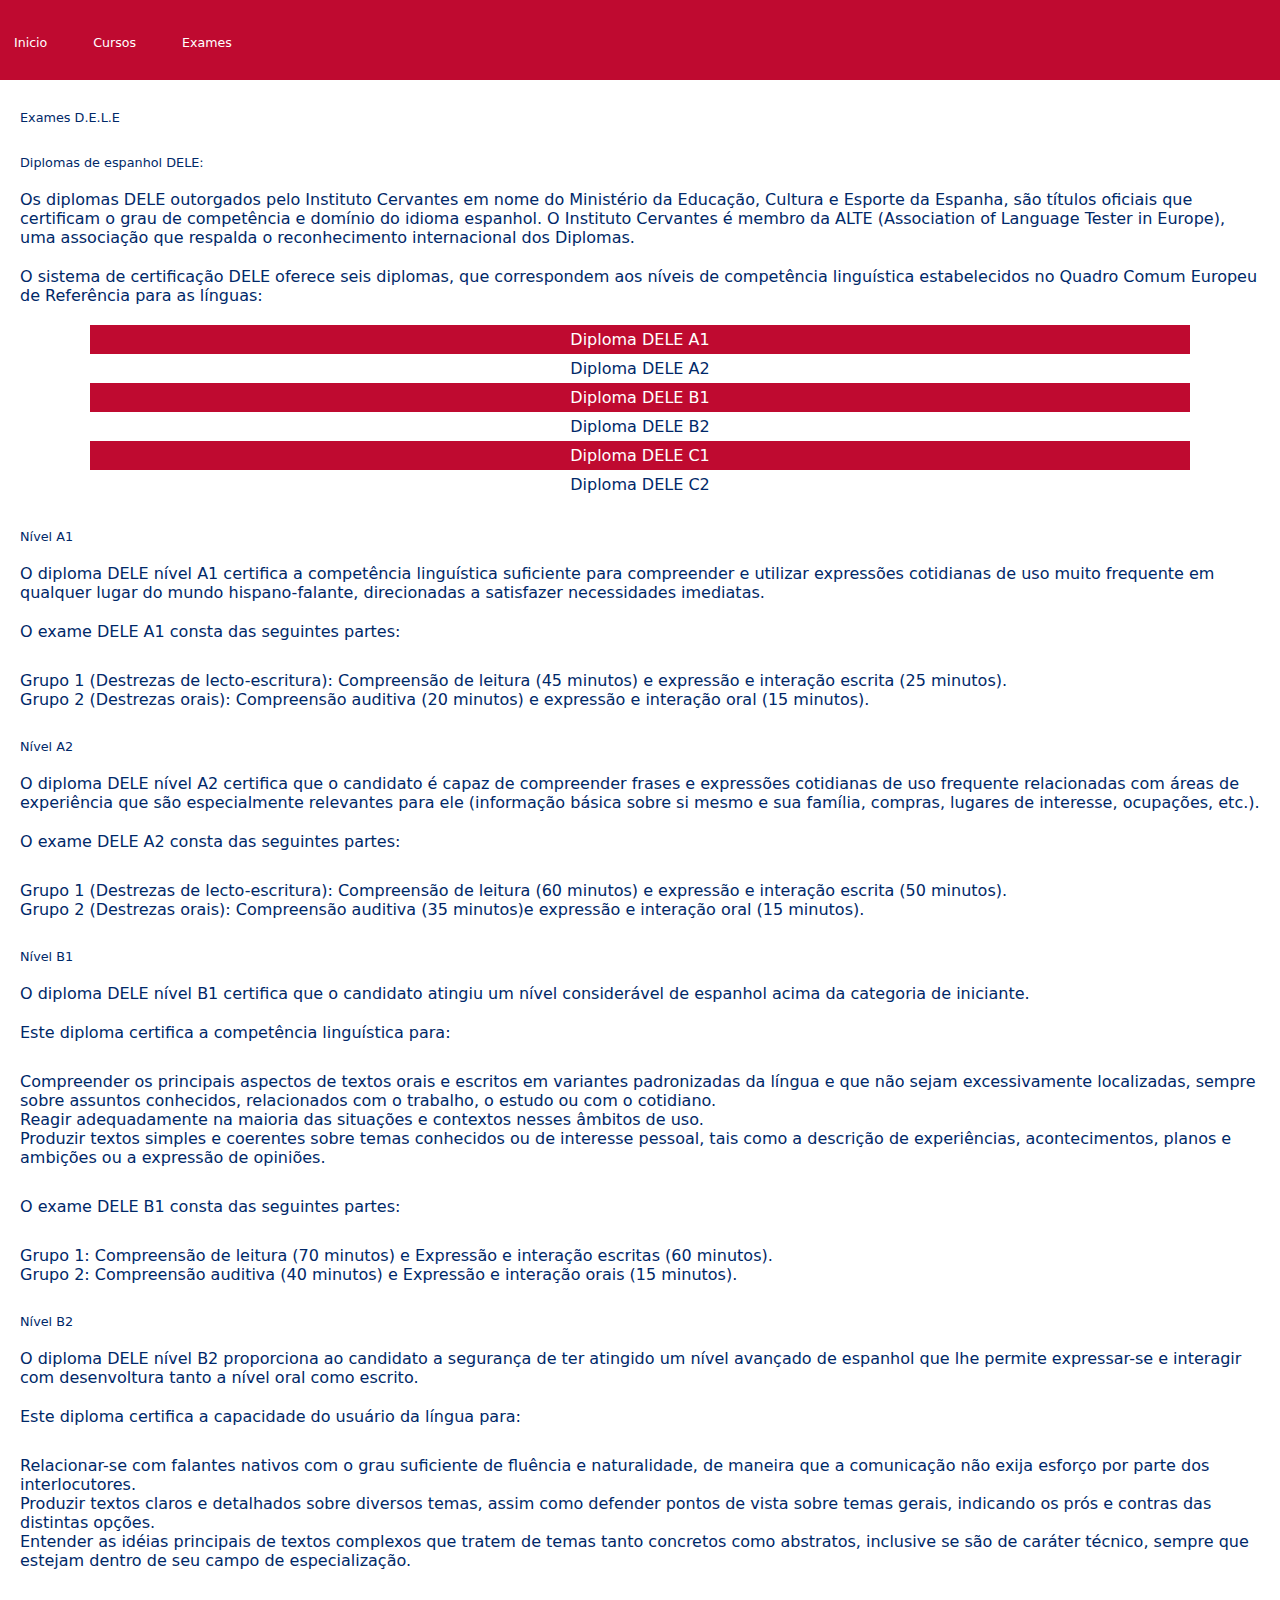
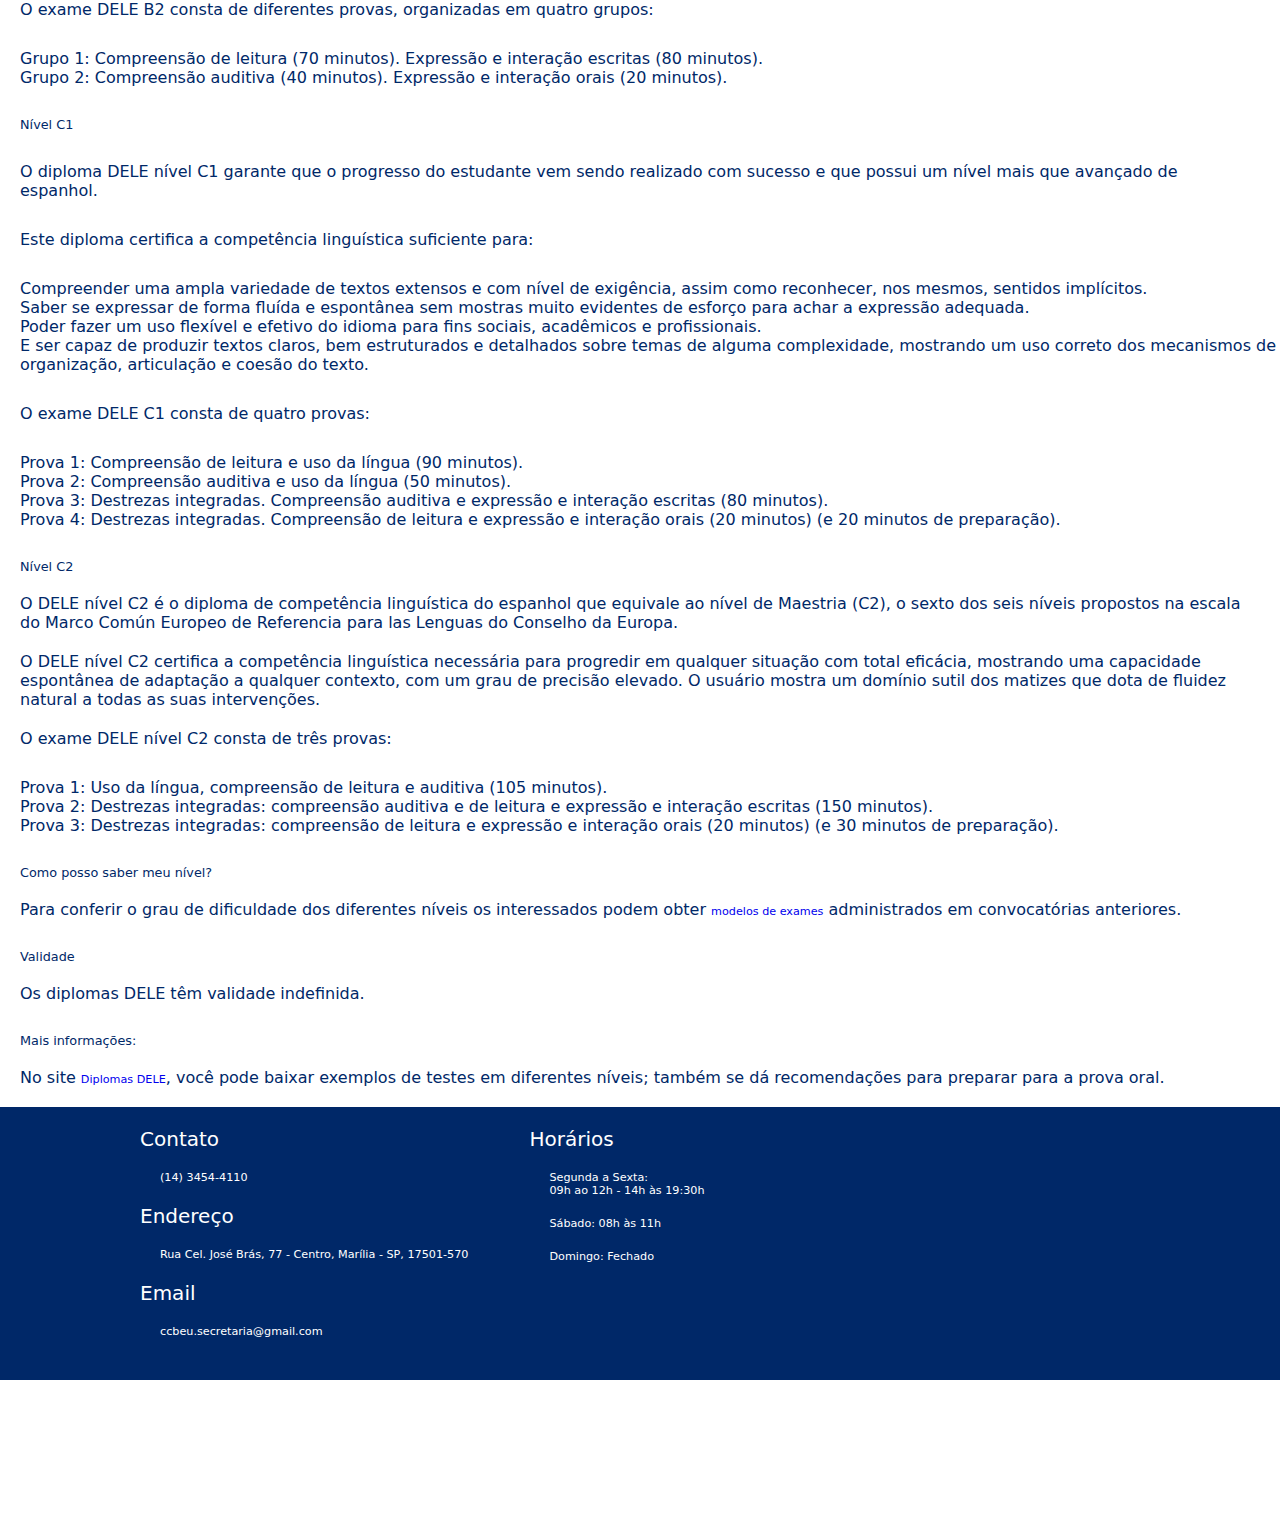
<file: exames_dele.html>
<!DOCTYPE html>
<html lang="en">

<head>
    <meta charset="UTF-8">
    <meta http-equiv="X-UA-Compatible" content="IE=edge">
    <link rel="shortcut icon" href="Images/logo.jpg" type="image/x-icon">
    <link rel="stylesheet" href="style.css">
    <meta name="viewport" content="width=device-width, initial-scale=1.0">
    <title>CCBEU Marília</title>
</head>

<body>
    <nav class="Barra-tarefas">
        <ul class="Nav-links">
            <input type="checkbox" id="checkbox_toggle" />
            <div class="Menu">
                <li><a href="index.html">Inicio</a></li>
            
                <li class="Cursos">
                    <a>Cursos</a>
                    <ul class="Dropdown">
                        <li><a onclick="location.href='ingles.html'">Ingles</a></li>
            
                    </ul>
                </li>
                <li class="Exames_menu">
                    <a>Exames</a>
                    <ul class="Dropdown">
                        <li><a href='exames_michigan.html'>Exames Michigan</a></li>
                          <li><a href='exames_toefl.html'>Exames Toefl Oficial</a></li>
                        <li><a href='exames_tese_prime.html'>Exames Tese Prime</a></li>
                          <li><a href='exames_dele.html'>Exames D.E.L.E.</a></li>
                    </ul>
                </li>
            </div>
        </ul>
    </nav>


    <div>
        <h2>Exames D.E.L.E</h2>

        <h2>Diplomas de espanhol DELE:</h2>

        <p>Os diplomas DELE outorgados pelo Instituto Cervantes em nome do Ministério da Educação, Cultura e
            Esporte da
            Espanha, são títulos oficiais que certificam o grau de competência e domínio do idioma espanhol. O
            Instituto
            Cervantes é membro da ALTE (Association of Language Tester in Europe), uma associação que respalda o
            reconhecimento internacional dos Diplomas.
        </p>
        <p>O sistema de certificação DELE oferece seis diplomas, que
            correspondem aos níveis de competência linguística estabelecidos no Quadro Comum Europeu de
            Referência para as
            línguas:
        <div class="container">
            <div class="table">
              <div class="table-content">
                <div class="table-row">
                  <div class="table-data">Diploma DELE A1</div>
                </div>
                <div class="table-row">
                    <div class="table-data">Diploma DELE A2</div>
                  </div>
                  <div class="table-row">
                    <div class="table-data">Diploma DELE B1</div>
                  </div>
                  <div class="table-row">
                    <div class="table-data">Diploma DELE B2</div>
                  </div>
                  <div class="table-row">
                    <div class="table-data">Diploma DELE C1</div>
                  </div>
                  <div class="table-row">
                    <div class="table-data">Diploma DELE C2</div>
                  </div>
              </div>
            </div>
          </div>
        </p>

        <h2>Nível A1</h2>
        <p>
            O diploma <strong>DELE nível A1</strong> certifica a competência linguística suficiente para
            compreender e utilizar expressões
            cotidianas de uso muito frequente em qualquer lugar do mundo hispano-falante, direcionadas a
            satisfazer
            necessidades imediatas.
        </p>
        <p>
            O exame <strong>DELE A1</strong> consta das seguintes partes:
        <ul class="exames">
            <li><strong>Grupo 1 (Destrezas de lecto-escritura):</strong> Compreensão de leitura (45 minutos) e
                expressão e interação escrita
                (25 minutos).
            <li><strong>Grupo 2 (Destrezas orais):</strong> Compreensão auditiva (20 minutos) e expressão e
                interação oral (15 minutos).
        </ul>
        </p>

        <h2>Nível A2</h2>
        <p>
            O diploma <strong>DELE nível A2</strong> certifica que o candidato é capaz de compreender frases e
            expressões cotidianas de uso
            frequente relacionadas com áreas de experiência que são especialmente relevantes para ele
            (informação básica
            sobre si mesmo e sua família, compras, lugares de interesse, ocupações, etc.).
        </p>
        <p>
            O exame <strong>DELE A2</strong> consta das seguintes partes:
        <ul class="exames">
            <li> <strong>Grupo 1 (Destrezas de lecto-escritura):</strong> Compreensão de leitura (60 minutos) e
                expressão e
                interação escrita (50 minutos).
            <li><strong>Grupo 2 (Destrezas orais):</strong> Compreensão auditiva (35 minutos)e expressão e
                interação oral
                (15 minutos).
        </ul>
        </p>

        <h2>Nível B1</h2>
        <p>
            O diploma <strong>DELE nível B1</strong> certifica que o candidato atingiu um nível considerável de
            espanhol
            acima da categoria de iniciante.
        </p>
        <p>
            Este diploma certifica a competência linguística para:
        <ol start="1" class="exames">
            <li> Compreender os principais aspectos de textos orais e escritos em variantes padronizadas da
                língua e que não
                sejam excessivamente localizadas, sempre sobre assuntos conhecidos, relacionados com o trabalho,
                o estudo ou
                com o cotidiano.
            <li>Reagir adequadamente na maioria das situações e contextos nesses âmbitos de uso.
            <li>Produzir textos simples e coerentes sobre temas conhecidos ou de interesse pessoal, tais como a
                descrição de
                experiências, acontecimentos, planos e ambições ou a expressão de opiniões.
        </ol>

        <p class="exames">
            O exame <strong>DELE B1</strong> consta das seguintes partes:</p>
        <ul class="exames">
            <li><strong>Grupo 1:</strong> Compreensão de leitura (70 minutos) e Expressão e interação escritas
                (60 minutos).
            <li><strong>Grupo 2:</strong> Compreensão auditiva (40 minutos) e Expressão e interação orais (15
                minutos).
        </ul>
        </p>

        <h2>Nível B2</h2>
        <p>
            O diploma <strong>DELE nível B2</strong> proporciona ao candidato a segurança de ter atingido um
            nível avançado
            de espanhol que lhe permite expressar-se e interagir com desenvoltura tanto a nível oral como
            escrito.
        </p>
        <p>
            Este diploma certifica a capacidade do usuário da língua para:
        <ol start="1" class="exames">
            <li> Relacionar-se com falantes nativos com o grau suficiente de fluência e naturalidade, de maneira
                que a
                comunicação não exija esforço por parte dos interlocutores.
            <li>Produzir textos claros e detalhados sobre diversos temas, assim como defender pontos de vista
                sobre temas
                gerais, indicando os prós e contras das distintas opções.
            <li>Entender as idéias principais de textos complexos que tratem de temas tanto concretos como
                abstratos,
                inclusive se são de caráter técnico, sempre que estejam dentro de seu campo de especialização.
        </ol>

        <p class="exames">
            O exame <strong>DELE B2</strong> consta de diferentes provas, organizadas em quatro grupos:</p>
        <ul class="exames">
            <li><strong>Grupo 1:</strong> Compreensão de leitura (70 minutos). Expressão e interação escritas
                (80 minutos).
            <li><strong>Grupo 2:</strong> Compreensão auditiva (40 minutos). Expressão e interação orais (20
                minutos).
        </ul>
        </p>

        <h2>Nível C1</h2>
        <p class="exames">
            O diploma <strong>DELE nível C1</strong> garante que o progresso do estudante vem sendo realizado
            com sucesso e
            que possui um nível mais que avançado de espanhol.
        </p>

        <p class="exames">
            Este diploma certifica a competência linguística suficiente para:
        <ol start="1" class="exames">
            <li>Compreender uma ampla variedade de textos extensos e com nível de exigência, assim como
                reconhecer, nos
                mesmos, sentidos implícitos.
            <li>Saber se expressar de forma fluída e espontânea sem mostras muito evidentes de esforço para
                achar a
                expressão adequada.
            <li>Poder fazer um uso flexível e efetivo do idioma para fins sociais, acadêmicos e profissionais.
            <li>E ser capaz de produzir textos claros, bem estruturados e detalhados sobre temas de alguma
                complexidade, mostrando um uso correto dos mecanismos de organização, articulação e coesão do
                texto.
        </ol>

        <p class="exames">O exame <strong>DELE C1</strong> consta de quatro provas:</p>
        <ul class="exames">
            <li><strong>Prova 1:</strong> Compreensão de leitura e uso da língua (90 minutos).
            <li><strong>Prova 2:</strong> Compreensão auditiva e uso da língua (50 minutos).
            <li><strong>Prova 3:</strong> Destrezas integradas. Compreensão auditiva e expressão e interação
                escritas (80 minutos).</li>
            <li><strong>Prova 4:</strong> Destrezas integradas. Compreensão de leitura e expressão e interação
                orais (20 minutos) (e 20 minutos de preparação).</li>
        </ul>
        </p>

        <h2>Nível C2</h2>
        <p>
            O <strong>DELE nível C2</strong> é o diploma de competência linguística do espanhol que equivale ao
            nível de
            Maestria (C2), o sexto dos seis níveis propostos na escala do Marco Común Europeo de Referencia para
            las Lenguas
            do Conselho da Europa.
        </p>

        <p>
            O <strong>DELE nível C2</strong> certifica a competência linguística necessária para progredir em
            qualquer
            situação com total eficácia, mostrando uma capacidade espontânea de adaptação a qualquer contexto,
            com um grau
            de precisão elevado. O usuário mostra um domínio sutil dos matizes que dota de fluidez natural a
            todas as suas
            intervenções.</p>

        <p>
            O exame <strong>DELE nível C2</strong> consta de três provas:
        <ul class="exames">
            <li><strong>Prova 1:</strong> Uso da língua, compreensão de leitura e auditiva (105 minutos).
            <li><strong>Prova 2:</strong> Destrezas integradas: compreensão auditiva e de leitura e expressão e
                interação
                escritas (150 minutos).
            <li><strong>Prova 3:</strong> Destrezas integradas: compreensão de leitura e expressão e interação
                orais (20
                minutos) (e 30 minutos de preparação).
        </ul>
        </p>

        <h2>Como posso saber meu nível?</h2>
        <p>Para conferir o grau de dificuldade dos diferentes níveis os interessados podem obter <a
                href="https://examenes.cervantes.es/es/dele/que-es" target="_blank">modelos de exames</a>
            administrados em
            convocatórias
            anteriores.</p>

        <h2>Validade</h2>
        <p>Os diplomas DELE têm validade indefinida.</p>

        <h2>Mais informações:</h2>
        <p>No site <a href="https://examenes.cervantes.es/es/dele/que-es" target="_blank">Diplomas DELE</a>,
            você pode
            baixar exemplos de
            testes em diferentes níveis; também se dá recomendações para preparar para a prova oral.</p>
    </div>
    
    <footer class="container-fluid bg-grey py-5">
        <div class="container">
            <div class="row">
                <div class="col-md-6">
                    <div class="row-footer">
                        <div class="col-md-6">           
                            <div class="col-info">
                                <h6> Contato</h6>
                                <p>(14) 3454-4110</p>
                                <h6> Endereço</h6>
                                <p>Rua Cel. José Brás, 77 - Centro, Marília - SP, 17501-570</p>
                                <h6> Email</h6>
                                <p>ccbeu.secretaria@gmail.com</p>
                            </div>
                        </div>

                        <div class="col-md-6">
                            <div class="col-info">
                                <h6>Horários</h6>
                                <ul>
                                    <p>Segunda a Sexta:<br>09h ao 12h - 14h às 19:30h&nbsp;&nbsp;&nbsp;&nbsp;&nbsp;&nbsp;</p>
                                    <p>Sábado: 08h às 11h</p>
                                    <p><strong>Domingo: Fechado</p>
                                </ul>
                            </div>
                        </div>
                        
                    </div>
                </div>
            </div>
        </div>
            
            <div class="rede-social">
                
            </div>
        </div>
    </footer>
    <div style="width:100%"><iframe width="100%" height="40%" frameborder="0" scrolling="no" marginheight="0" marginwidth="0" src="https://maps.google.com/maps?width=100%25&amp;height=600&amp;hl=en&amp;q=Rua%20Coronel%20Jos%C3%A9%20Br%C3%A1s%20-%20Mar%C3%ADlia%2077+(My%20Business%20Name)&amp;t=&amp;z=14&amp;ie=UTF8&amp;iwloc=B&amp;output=embed"></iframe></div>
    </body>
    
</html>
</file>
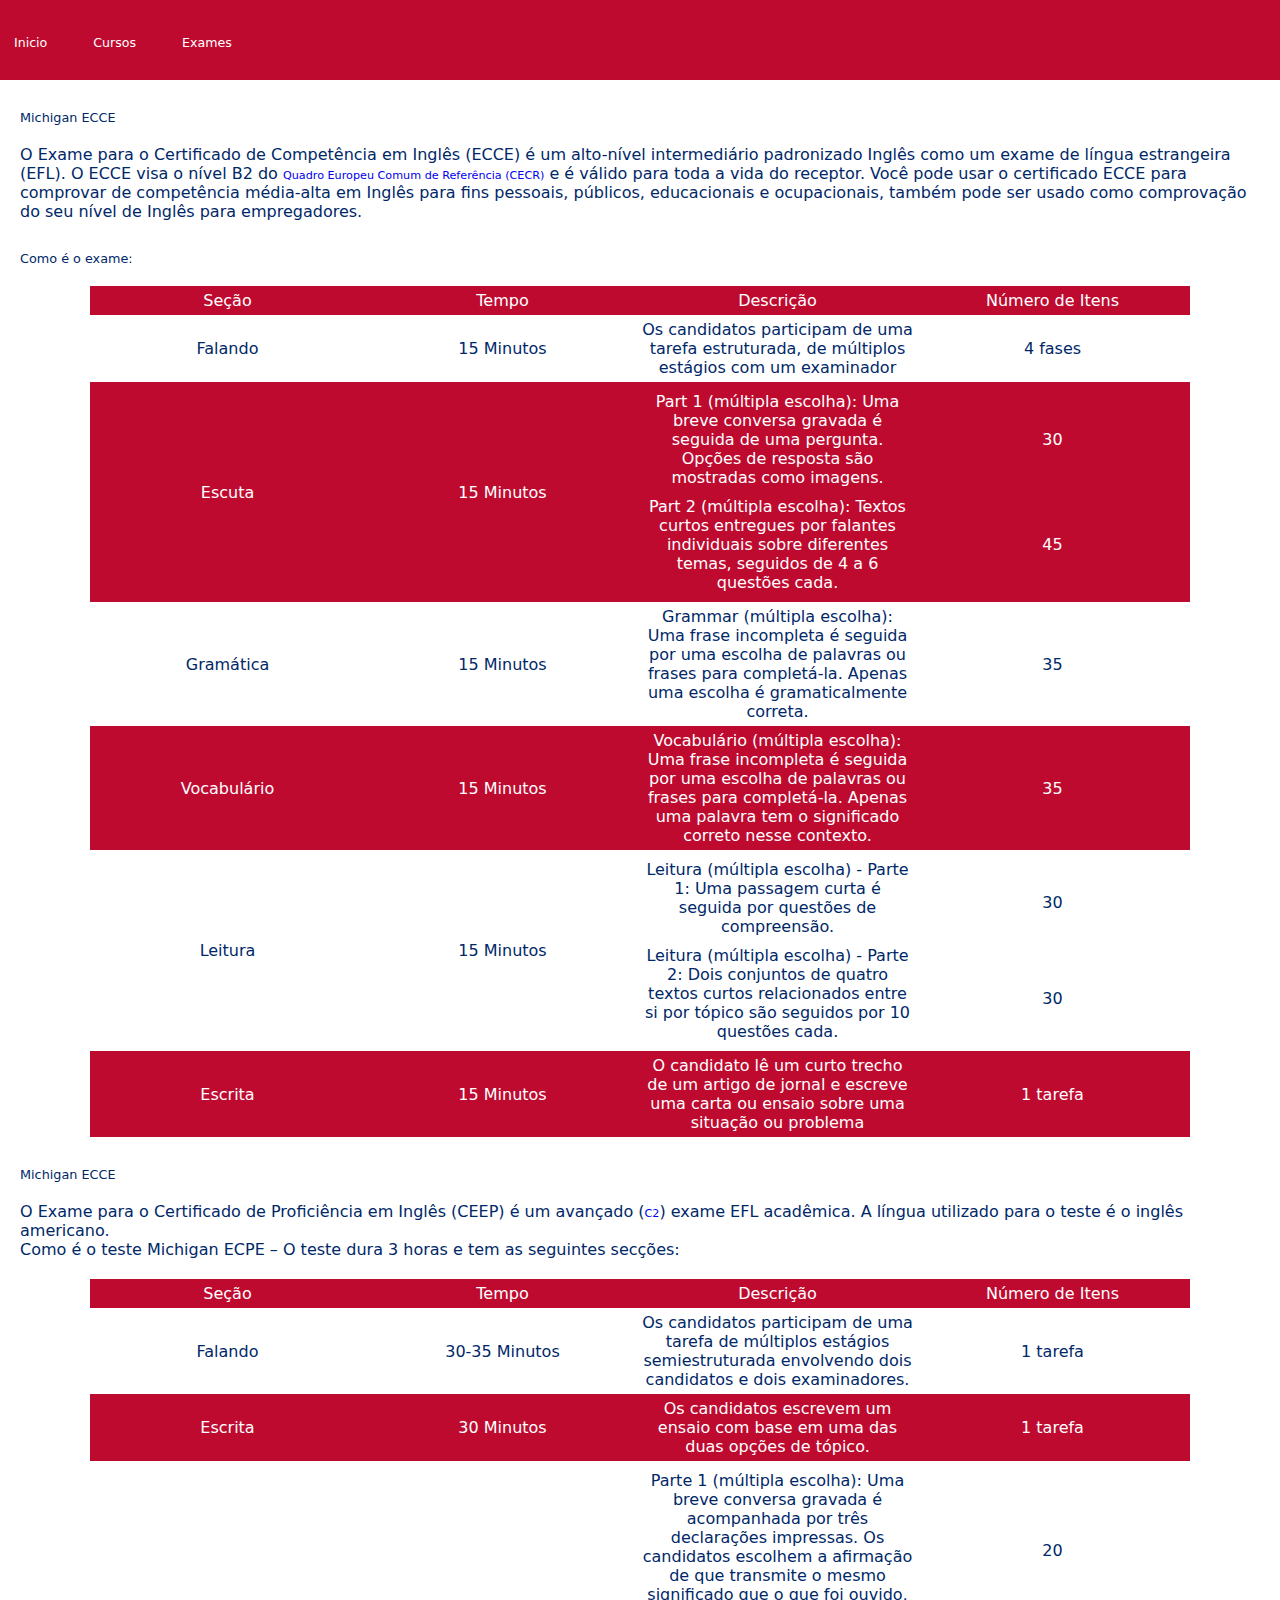
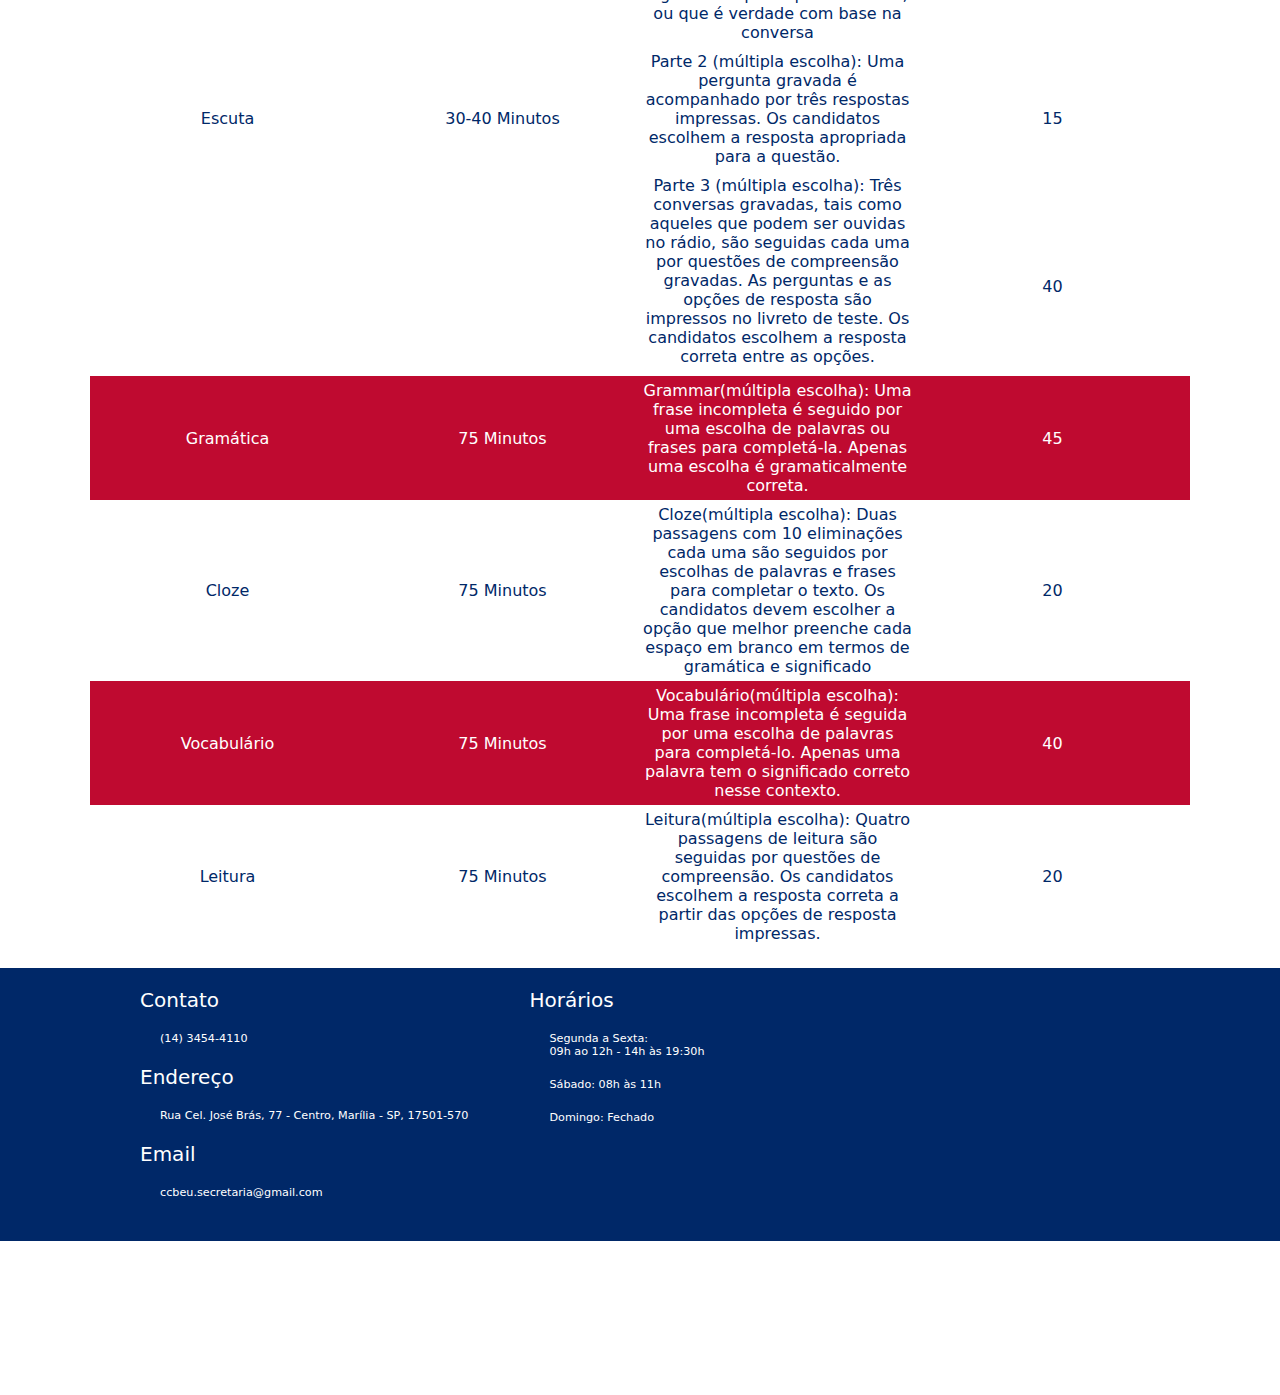
<file: exames_michigan.html>
<!DOCTYPE html>
<html lang="pt-br">

<head>
    <meta charset="UTF-8">
    <meta http-equiv="X-UA-Compatible" content="IE=edge">
    <link rel="shortcut icon" href="Images/logo.jpg" type="image/x-icon">
    <link rel="stylesheet" href="style.css">
    <meta name="viewport" content="width=device-width, initial-scale=1.0">
    <title>CCBEU Marília</title>
</head>

<body>
    <nav class="Barra-tarefas">
        <ul class="Nav-links">
            <input type="checkbox" id="checkbox_toggle" />
            <div class="Menu">
                <li><a href="index.html">Inicio</a></li>
            
                <li class="Cursos">
                    <a>Cursos</a>
                    <ul class="Dropdown">
                        <li><a onclick="location.href='ingles.html'">Ingles</a></li>
            
                    </ul>
                </li>
                <li class="Exames_menu">
                    <a>Exames</a>
                    <ul class="Dropdown">
                        <li><a href='exames_michigan.html'>Exames Michigan</a></li>
                          <li><a href='exames_toefl.html'>Exames Toefl Oficial</a></li>
                        <li><a href='exames_tese_prime.html'>Exames Tese Prime</a></li>
                          <li><a href='exames_dele.html'>Exames D.E.L.E.</a></li>
                    </ul>
                </li>
            </div>
        </ul>
    </nav>


    <div>
        <h2>Michigan ECCE</h2>

        <p>
            O Exame para o Certificado de Competência em Inglês (ECCE) é um alto-nível intermediário padronizado
            Inglês como um exame de língua estrangeira (EFL). O ECCE visa o nível B2 do <a
                href="http://www.cambridgemichigan.org/test-takers/scores#cefr" target="_blank">Quadro Europeu
                Comum de Referência (CECR)</a> e é válido para toda a vida do receptor.
            Você pode usar o certificado ECCE para comprovar de competência média-alta em Inglês para fins
            pessoais,
            públicos, educacionais e ocupacionais, também pode ser usado como comprovação do seu nível de Inglês
            para
            empregadores.
        </p>

        <h2>Como é o exame:</h2>

        <div class="container">
            <div class="table">
              <div class="table-content">
                <div class="table-row">
                    <div class="table-data">Seção</div>
                    <div class="table-data">Tempo</div>
                    <div class="table-data">Descrição</div>
                    <div class="table-data">Número de Itens</div>
                </div>
                <div class="table-row">
                  <div class="table-data">Falando</div>
                  <div class="table-data">15 Minutos</div>
                  <div class="table-data">Os candidatos participam de uma tarefa estruturada, de múltiplos estágios com um examinador</div>
                  <div class="table-data">4 fases</div>
                </div>
                <div class="table-row">
                    <div class="table-data">Escuta</div>
                    <div class="table-data">15 Minutos</div>
                    <div class="table-data">
                        <div class="table-data">Part 1 (múltipla escolha): Uma breve conversa gravada é seguida de uma pergunta. Opções de resposta são mostradas como imagens.</div>
                        <div class="table-data">Part 2 (múltipla escolha): Textos curtos entregues por falantes individuais sobre diferentes temas, seguidos de 4 a 6 questões cada.</div>
                    </div>
                    <div class="table-data">
                        <div class="table-data">30</div>
                        <div class="table-data">45</div>
                    </div>
                </div>
                <div class="table-row">
                    <div class="table-data">Gramática</div>
                    <div class="table-data">15 Minutos</div>
                    <div class="table-data">Grammar (múltipla escolha): Uma frase incompleta é seguida por uma escolha de
                        palavras ou frases para completá-la. Apenas uma escolha é gramaticalmente correta.</div>
                    <div class="table-data">35</div>
                </div>
                <div class="table-row">
                    <div class="table-data">Vocabulário</div>
                    <div class="table-data">15 Minutos</div>
                    <div class="table-data">Vocabulário
                        (múltipla escolha): Uma frase incompleta é seguida por uma escolha de palavras ou frases para
                        completá-la. Apenas uma palavra tem o significado correto nesse contexto.</div>
                    <div class="table-data">35</div>
                </div>
                <div class="table-row">
                    <div class="table-data">Leitura</div>
                    <div class="table-data">15 Minutos</div>
                    <div class="table-data">
                        <div class="table-data">Leitura (múltipla escolha) - Parte 1: Uma passagem curta é seguida por questões de compreensão.</div>
                        <div class="table-data">Leitura (múltipla escolha) - Parte 2: Dois conjuntos de quatro textos curtos relacionados entre si por tópico são seguidos por 10 questões cada.</div>
                    </div>
                    <div class="table-data">
                            <div class="table-data">30</div>
                            <div class="table-data">30</div>    
                    </div>
                </div>
                <div class="table-row">
                    <div class="table-data">Escrita</div>
                    <div class="table-data">15 Minutos</div>
                    <div class="table-data">O candidato lê um curto trecho de um artigo de jornal e escreve uma carta ou ensaio sobre uma situação ou problema</div>
                    <div class="table-data">1 tarefa</div>
                </div>
              </div>
            </div>
          </div>
        <h2>Michigan ECCE</h2>

        <p>O Exame para o Certificado de Proficiência em Inglês (CEEP) é um avançado (<a href="http://examenglish.com/CEFR/cefr.php" target="_blank">C2</a>) exame EFL acadêmica. A língua utilizado para o teste é o inglês americano.<br>
            <strong>Como é o teste Michigan ECPE</strong> – O teste dura 3 horas e tem as seguintes secções:
        </p>
        
    <div class="container">
            <div class="table">
                <div class="table-content">
                  <div class="table-row">
                      <div class="table-data">Seção</div>
                      <div class="table-data">Tempo</div>
                      <div class="table-data">Descrição</div>
                      <div class="table-data">Número de Itens</div>
                  </div>
                  <div class="table-row">
                        <div class="table-data">Falando</div>
                        <div class="table-data">30-35 Minutos</div>
                        <div class="table-data">Os candidatos participam de uma tarefa de múltiplos estágios semiestruturada envolvendo dois
                              candidatos e dois examinadores.</div>
                        <div class="table-data">1 tarefa</div>
                  </div>
                  <div class="table-row">
                        <div class="table-data">Escrita</div>
                        <div class="table-data">30 Minutos</div>
                        <div class="table-data">Os candidatos escrevem um ensaio com base em uma das duas opções de tópico.</div>
                        <div class="table-data">1 tarefa</div>
                  </div>
                  <div class="table-row">
                      <div class="table-data">Escuta</div>
                      <div class="table-data">30-40 Minutos</div>
                      <div class="table-data">
                          <div class="table-data">Parte 1 (múltipla escolha): Uma breve conversa gravada é acompanhada por três declarações impressas. Os candidatos escolhem a afirmação de que transmite o mesmo significado que o que foi ouvido, ou que é verdade com base na conversa</div>
                          <div class="table-data">Parte 2 (múltipla escolha): Uma pergunta gravada é acompanhado por três respostas impressas. Os candidatos escolhem a resposta apropriada para a questão.</div>
                          <div class="table-data">Parte 3 (múltipla escolha): Três conversas gravadas, tais como aqueles que podem ser ouvidas no rádio, são seguidas cada uma por questões de compreensão gravadas. As perguntas e as opções de resposta são impressos no livreto de teste. Os candidatos escolhem a resposta correta entre as opções.</div>
                      </div>
                      <div class="table-data">
                          <div class="table-data">20</div>
                          <div class="table-data">15</div>
                          <div class="table-data">40</div>    
                      </div>
                </div>
                <div class="table-row">
                    <div class="table-data">Gramática</div>
                    <div class="table-data">75 Minutos</div>
                    <div class="table-data">Grammar(múltipla escolha): Uma frase incompleta é seguido por uma escolha de palavras ou frases para completá-la. Apenas uma escolha é gramaticalmente correta.</div>
                    <div class="table-data">45</div>
                </div>
                <div class="table-row">
                    <div class="table-data">Cloze</div>
                    <div class="table-data">75 Minutos</div>
                    <div class="table-data">Cloze(múltipla escolha): Duas passagens com 10 eliminações cada uma são seguidos por escolhas de palavras e frases para completar o texto. Os candidatos devem escolher a opção que melhor preenche cada espaço em branco em termos de gramática e significado</div>
                    <div class="table-data">20</div>
                </div>
                <div class="table-row">
                    <div class="table-data">Vocabulário</div>
                    <div class="table-data">75 Minutos</div>
                    <div class="table-data">Vocabulário(múltipla escolha): Uma frase incompleta é seguida por uma escolha de palavras para completá-lo. Apenas uma palavra tem o significado correto nesse contexto.</div>
                    <div class="table-data">40</div>
                </div>
                <div class="table-row">
                    <div class="table-data">Leitura</div>
                    <div class="table-data">75 Minutos</div>
                    <div class="table-data">Leitura(múltipla escolha): Quatro passagens de leitura são seguidas por questões de compreensão. Os candidatos escolhem a resposta correta a partir das opções de resposta impressas.</div>
                    <div class="table-data">20</div>
                </div>
            </div>
          </div>
        </div>
        
        <footer class="container-fluid bg-grey py-5">
            <div class="container">
                <div class="row">
                    <div class="col-md-6">
                        <div class="row-footer">
                            <div class="col-md-6">           
                                <div class="col-info">
                                    <h6> Contato</h6>
                                    <p>(14) 3454-4110</p>
                                    <h6> Endereço</h6>
                                    <p>Rua Cel. José Brás, 77 - Centro, Marília - SP, 17501-570</p>
                                    <h6> Email</h6>
                                    <p>ccbeu.secretaria@gmail.com</p>
                                </div>
                            </div>
    
                            <div class="col-md-6">
                                <div class="col-info">
                                    <h6>Horários</h6>
                                    <ul>
                                        <p>Segunda a Sexta:<br>09h ao 12h - 14h às 19:30h&nbsp;&nbsp;&nbsp;&nbsp;&nbsp;&nbsp;</p>
                                        <p>Sábado: 08h às 11h</p>
                                        <p><strong>Domingo: Fechado</p>
                                    </ul>
                                </div>
                            </div>
                            
                        </div>
                    </div>
                </div>
            </div>
                
                <div class="rede-social">
                    
                </div>
            </div>
        </footer>
        <div style="width:100%"><iframe width="100%" height="40%" frameborder="0" scrolling="no" marginheight="0" marginwidth="0" src="https://maps.google.com/maps?width=100%25&amp;height=600&amp;hl=en&amp;q=Rua%20Coronel%20Jos%C3%A9%20Br%C3%A1s%20-%20Mar%C3%ADlia%2077+(My%20Business%20Name)&amp;t=&amp;z=14&amp;ie=UTF8&amp;iwloc=B&amp;output=embed"></iframe></div>
        </body>

</html>
</file>
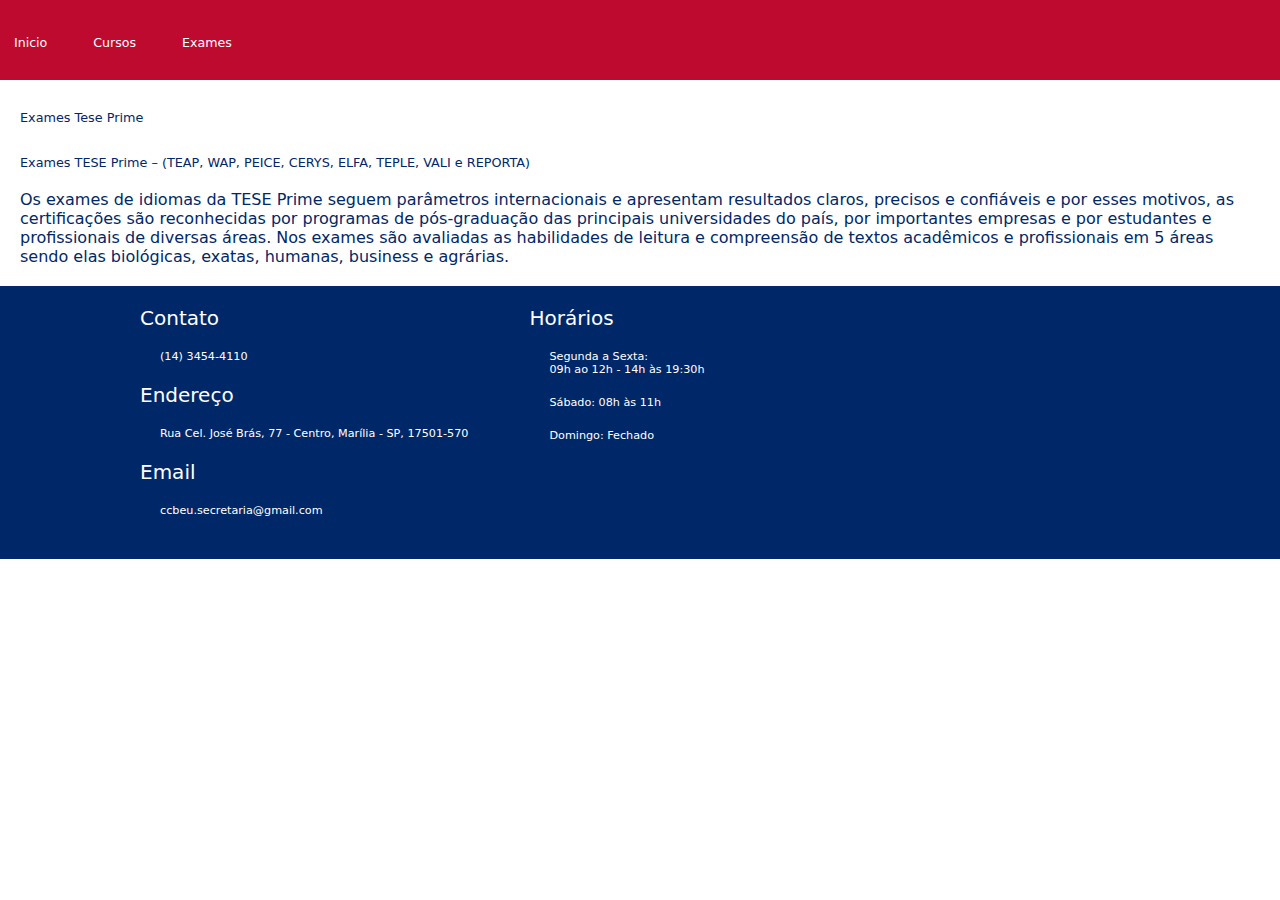
<file: exames_tese_prime.html>
<!DOCTYPE html>
<html lang="en">

<head>
    <meta charset="UTF-8">
    <meta http-equiv="X-UA-Compatible" content="IE=edge">
    <link rel="shortcut icon" href="Images/logo.jpg" type="image/x-icon">
    <link rel="stylesheet" href="style.css">
    <meta name="viewport" content="width=device-width, initial-scale=1.0">
    <title>CCBEU Marília</title>
</head>

<body>
    <nav class="Barra-tarefas">
        <ul class="Nav-links">
            <input type="checkbox" id="checkbox_toggle" />
            <div class="Menu">
                <li><a href="index.html">Inicio</a></li>
            
                <li class="Cursos">
                    <a>Cursos</a>
                    <ul class="Dropdown">
                        <li><a onclick="location.href='ingles.html'">Ingles</a></li>
            
                    </ul>
                </li>
                <li class="Exames_menu">
                    <a>Exames</a>
                    <ul class="Dropdown">
                        <li><a href='exames_michigan.html'>Exames Michigan</a></li>
                          <li><a href='exames_toefl.html'>Exames Toefl Oficial</a></li>
                        <li><a href='exames_tese_prime.html'>Exames Tese Prime</a></li>
                          <li><a href='exames_dele.html'>Exames D.E.L.E.</a></li>
                    </ul>
                </li>
            </div>
        </ul>
    </nav>
    

    <div>

        <h2>Exames Tese Prime</h2>

        <h2>Exames TESE Prime – (TEAP, WAP, PEICE, CERYS, ELFA, TEPLE, VALI e REPORTA)</h2>

        <p>Os exames de idiomas da TESE Prime seguem parâmetros internacionais e apresentam resultados claros,
            precisos e
            confiáveis e por esses motivos, as certificações são reconhecidas por programas de pós-graduação das
            principais
            universidades do país, por importantes empresas e por estudantes e profissionais de diversas áreas.
            Nos exames
            são avaliadas as habilidades de leitura e compreensão de textos acadêmicos e profissionais em 5
            áreas sendo elas
            biológicas, exatas, humanas, business e agrárias.
        </p>
    </div>
    <footer class="container-fluid bg-grey py-5">
      <div class="container">
          <div class="row">
              <div class="col-md-6">
                  <div class="row-footer">
                      <div class="col-md-6">           
                          <div class="col-info">
                              <h6> Contato</h6>
                              <p>(14) 3454-4110</p>
                              <h6> Endereço</h6>
                              <p>Rua Cel. José Brás, 77 - Centro, Marília - SP, 17501-570</p>
                              <h6> Email</h6>
                              <p>ccbeu.secretaria@gmail.com</p>
                          </div>
                      </div>

                      <div class="col-md-6">
                          <div class="col-info">
                              <h6>Horários</h6>
                              <ul>
                                  <p>Segunda a Sexta:<br>09h ao 12h - 14h às 19:30h&nbsp;&nbsp;&nbsp;&nbsp;&nbsp;&nbsp;</p>
                                  <p>Sábado: 08h às 11h</p>
                                  <p><strong>Domingo: Fechado</p>
                              </ul>
                          </div>
                      </div>
                      
                  </div>
              </div>
          </div>
      </div>
          
          <div class="rede-social">
              
          </div>
      </div>
  </footer>
  <div style="width:100%"><iframe width="100%" height="40%" frameborder="0" scrolling="no" marginheight="0" marginwidth="0" src="https://maps.google.com/maps?width=100%25&amp;height=600&amp;hl=en&amp;q=Rua%20Coronel%20Jos%C3%A9%20Br%C3%A1s%20-%20Mar%C3%ADlia%2077+(My%20Business%20Name)&amp;t=&amp;z=14&amp;ie=UTF8&amp;iwloc=B&amp;output=embed"></iframe></div>
  </body>


</html>
</file>
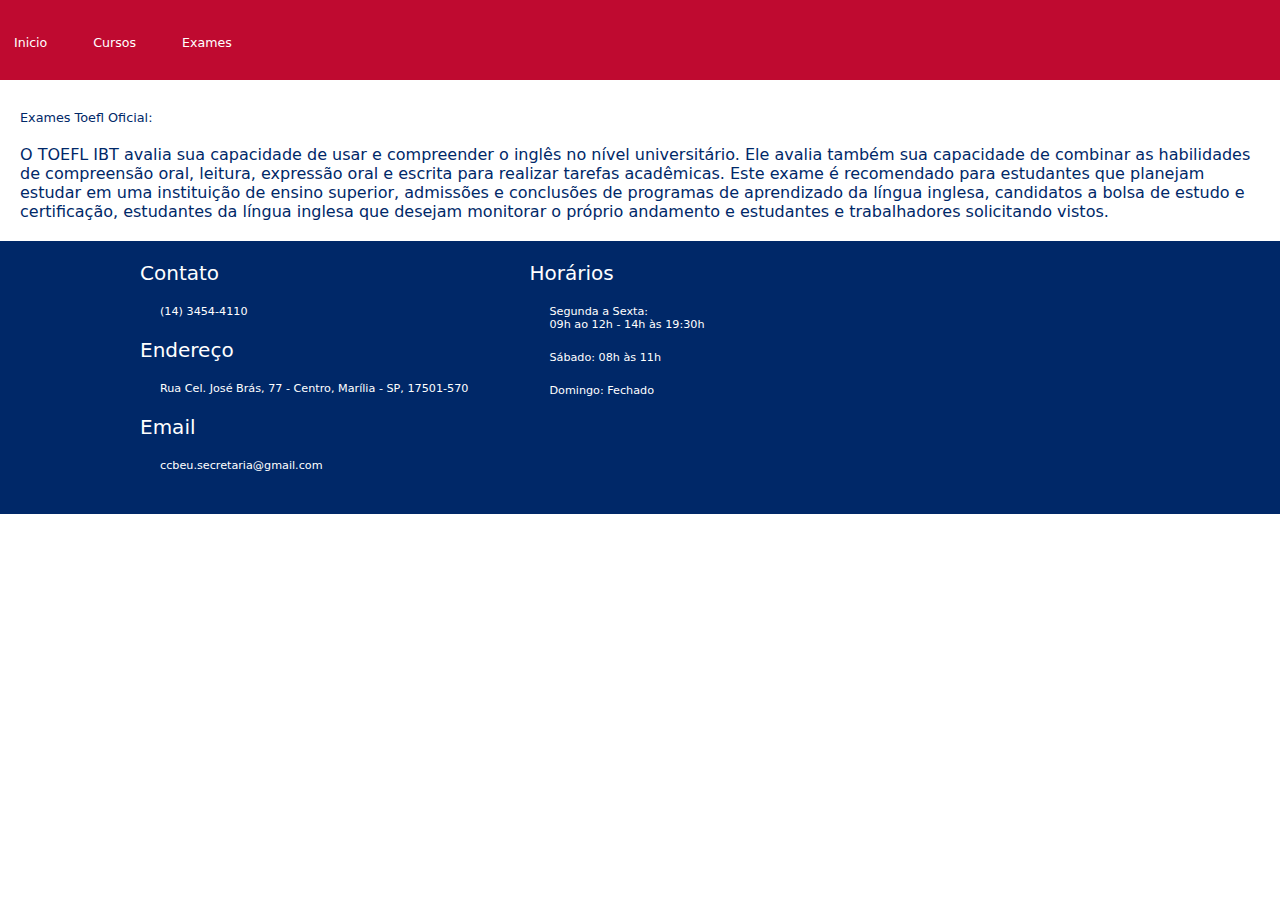
<file: exames_toefl.html>
<!DOCTYPE html>
<html lang="en">

<head>
  <meta charset="UTF-8">
  <meta http-equiv="X-UA-Compatible" content="IE=edge">
  <link rel="shortcut icon" href="Images/logo.jpg" type="image/x-icon">
  <link rel="stylesheet" href="style.css">
  <meta name="viewport" content="width=device-width, initial-scale=1.0">
  <title>CCBEU Marília</title>
</head>

<body>
    <nav class="Barra-tarefas">
        <ul class="Nav-links">
            <input type="checkbox" id="checkbox_toggle" />
            <div class="Menu">
                <li><a href="index.html">Inicio</a></li>
            
                <li class="Cursos">
                    <a>Cursos</a>
                    <ul class="Dropdown">
                        <li><a onclick="location.href='ingles.html'">Ingles</a></li>
            
                    </ul>
                </li>
                <li class="Exames_menu">
                    <a>Exames</a>
                    <ul class="Dropdown">
                        <li><a href='exames_michigan.html'>Exames Michigan</a></li>
                          <li><a href='exames_toefl.html'>Exames Toefl Oficial</a></li>
                        <li><a href='exames_tese_prime.html'>Exames Tese Prime</a></li>
                          <li><a href='exames_dele.html'>Exames D.E.L.E.</a></li>
                    </ul>
                </li>
            </div>
        </ul>
    </nav>


  <div>
    <h2>Exames Toefl Oficial:</h2>

    <p>O TOEFL IBT avalia sua capacidade de usar e compreender o inglês no nível universitário. Ele avalia
      também sua
      capacidade de combinar as habilidades de compreensão oral, leitura, expressão oral e escrita para
      realizar
      tarefas acadêmicas. Este exame é recomendado para estudantes que planejam estudar em uma instituição
      de ensino
      superior, admissões e conclusões de programas de aprendizado da língua inglesa, candidatos a bolsa
      de estudo e
      certificação, estudantes da língua inglesa que desejam monitorar o próprio andamento e estudantes e
      trabalhadores solicitando vistos.
    </p>
  </div>

<footer class="container-fluid bg-grey py-5">
        <div class="container">
            <div class="row">
                <div class="col-md-6">
                    <div class="row-footer">
                        <div class="col-md-6">           
                            <div class="col-info">
                                <h6> Contato</h6>
                                <p>(14) 3454-4110</p>
                                <h6> Endereço</h6>
                                <p>Rua Cel. José Brás, 77 - Centro, Marília - SP, 17501-570</p>
                                <h6> Email</h6>
                                <p>ccbeu.secretaria@gmail.com</p>
                            </div>
                        </div>

                        <div class="col-md-6">
                            <div class="col-info">
                                <h6>Horários</h6>
                                <ul>
                                    <p>Segunda a Sexta:<br>09h ao 12h - 14h às 19:30h&nbsp;&nbsp;&nbsp;&nbsp;&nbsp;&nbsp;</p>
                                    <p>Sábado: 08h às 11h</p>
                                    <p><strong>Domingo: Fechado</p>
                                </ul>
                            </div>
                        </div>
                        
                    </div>
                </div>
            </div>
        </div>
            
            <div class="rede-social">
                
            </div>
        </div>
    </footer>
    <div style="width:100%"><iframe width="100%" height="40%" frameborder="0" scrolling="no" marginheight="0" marginwidth="0" src="https://maps.google.com/maps?width=100%25&amp;height=600&amp;hl=en&amp;q=Rua%20Coronel%20Jos%C3%A9%20Br%C3%A1s%20-%20Mar%C3%ADlia%2077+(My%20Business%20Name)&amp;t=&amp;z=14&amp;ie=UTF8&amp;iwloc=B&amp;output=embed"></iframe></div>
    </body>


</html>
</file>
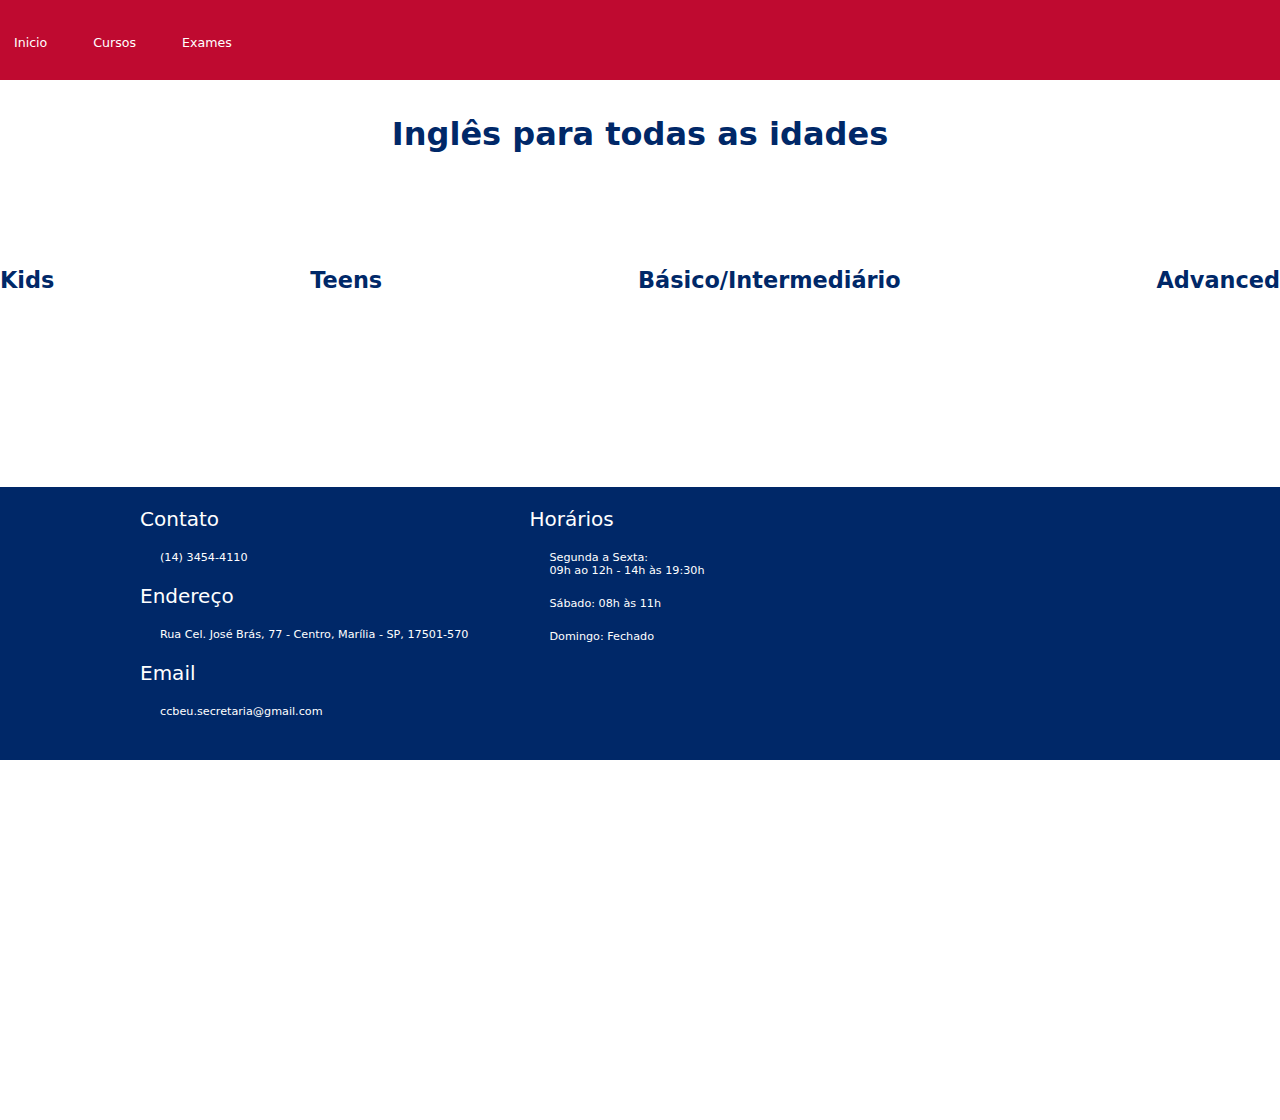
<file: ingles.html>
<html lang="en">

<head>
  <meta charset="UTF-8" />
  <meta http-equiv="X-UA-Compatible" content="IE=edge" />
  <link rel="shortcut icon" href="Images/logo.jpg" type="image/x-icon" />
  <link rel="stylesheet" href="style.css" />
  <meta name="viewport" content="width=device-width, initial-scale=1.0" />
  <title>CCBEU Marília</title>
</head>

<body>
  <nav class="Barra-tarefas">
    <ul class="Nav-links">
        <input type="checkbox" id="checkbox_toggle" />
        <div class="Menu">
            <li><a href="index.html">Inicio</a></li>
        
            <li class="Cursos">
                <a>Cursos</a>
                <ul class="Dropdown">
                    <li><a onclick="location.href='ingles.html'">Ingles</a></li>
        
                </ul>
            </li>
            <li class="Exames_menu">
                <a>Exames</a>
                <ul class="Dropdown">
                    <li><a href='exames_michigan.html'>Exames Michigan</a></li>
                      <li><a href='exames_toefl.html'>Exames Toefl Oficial</a></li>
                    <li><a href='exames_tese_prime.html'>Exames Tese Prime</a></li>
                      <li><a href='exames_dele.html'>Exames D.E.L.E.</a></li>
                </ul>
            </li>
        </div>
    </ul>
</nav>
  <div class="titulo-ingles">
    <h1>Inglês para todas as idades</h1>
  </div>
  <br><br><br><br><br><br>
  <div class="Cards">
      <a href='ingles_kids.html'><h1>Kids</h1></a>
      <a href='ingles_teens.html'><h1>Teens</h1></a>
      <a href='ingles_basic_inter.html'><h1>Básico/Intermediário</h1></a>
      <a href='ingles_advance.html'><h1>Advanced</h1></a>
  </div>

  <footer class="container-fluid bg-grey py-5">
    <div class="container">
        <div class="row">
            <div class="col-md-6">
                <div class="row-footer">
                    <div class="col-md-6">           
                        <div class="col-info">
                            <h6> Contato</h6>
                            <p>(14) 3454-4110</p>
                            <h6> Endereço</h6>
                            <p>Rua Cel. José Brás, 77 - Centro, Marília - SP, 17501-570</p>
                            <h6> Email</h6>
                            <p>ccbeu.secretaria@gmail.com</p>
                        </div>
                    </div>

                    <div class="col-md-6">
                        <div class="col-info">
                            <h6>Horários</h6>
                            <ul>
                                <p>Segunda a Sexta:<br>09h ao 12h - 14h às 19:30h&nbsp;&nbsp;&nbsp;&nbsp;&nbsp;&nbsp;</p>
                                <p>Sábado: 08h às 11h</p>
                                <p><strong>Domingo: Fechado</p>
                            </ul>
                        </div>
                    </div>
                    
                </div>
            </div>
        </div>
    </div>
        
        <div class="rede-social">
            
        </div>
    </div>
</footer>
<div style="width:100%"><iframe width="100%" height="40%" frameborder="0" scrolling="no" marginheight="0" marginwidth="0" src="https://maps.google.com/maps?width=100%25&amp;height=600&amp;hl=en&amp;q=Rua%20Coronel%20Jos%C3%A9%20Br%C3%A1s%20-%20Mar%C3%ADlia%2077+(My%20Business%20Name)&amp;t=&amp;z=14&amp;ie=UTF8&amp;iwloc=B&amp;output=embed"></iframe></div>
</body>

</html >
</file>
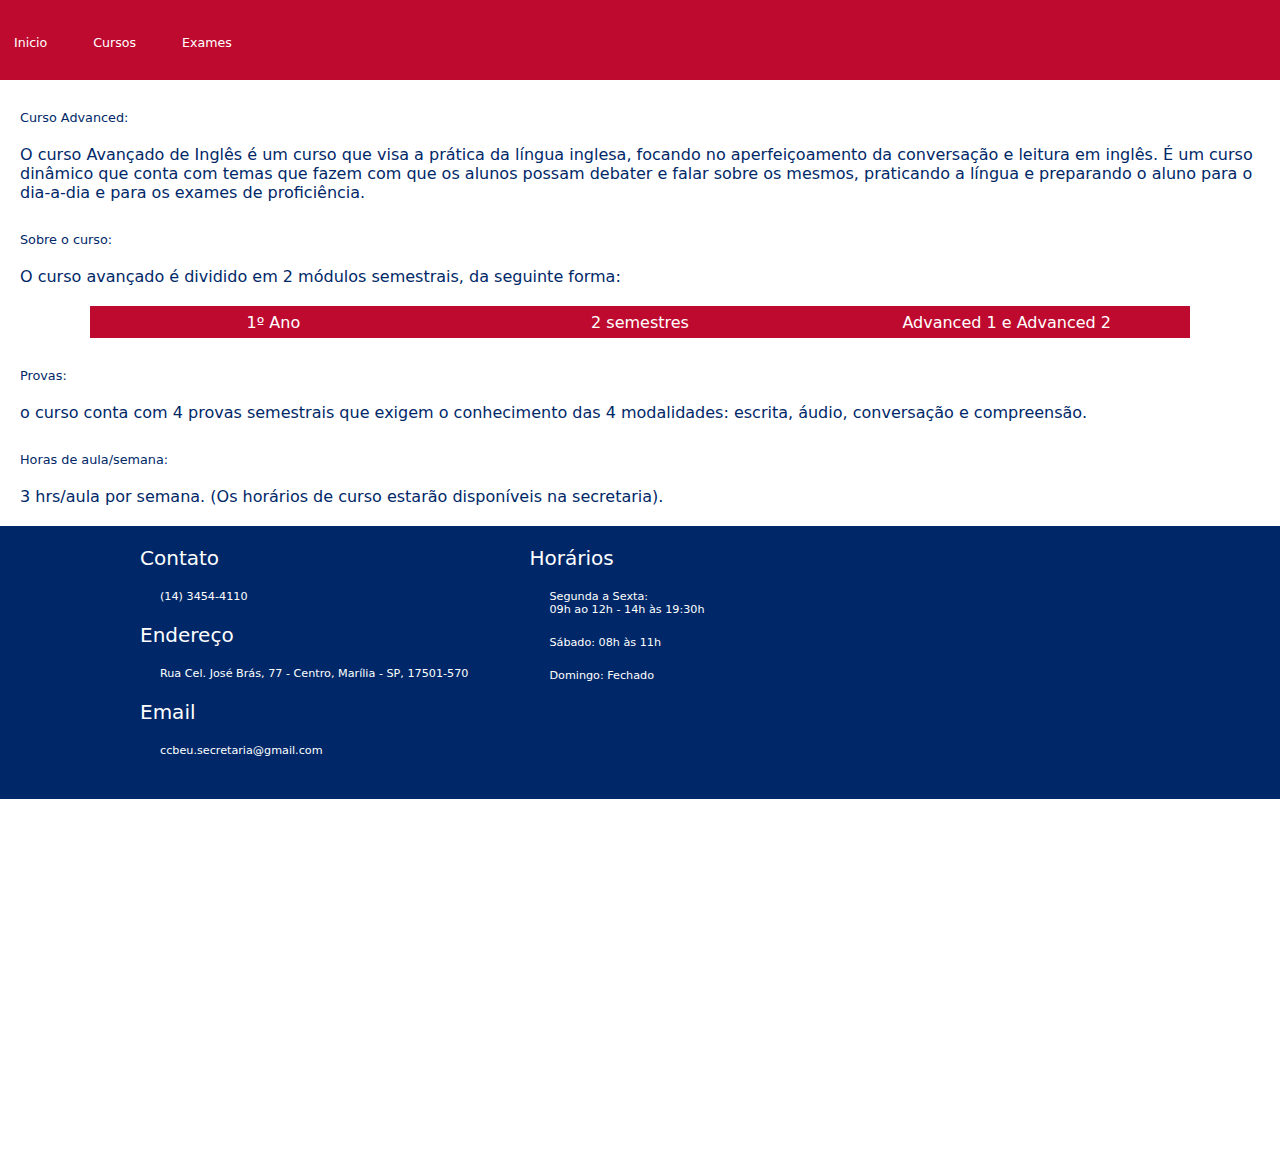
<file: ingles_advance.html>
<html lang="en">

<head>
  <meta charset="UTF-8" />
  <meta http-equiv="X-UA-Compatible" content="IE=edge" />
  <link rel="shortcut icon" href="Images/logo.jpg" type="image/x-icon" />
  <link rel="stylesheet" href="style.css" />
  <meta name="viewport" content="width=device-width, initial-scale=1.0" />
  <title>CCBEU Marília</title>
</head>

<body>
  <nav class="Barra-tarefas">
    <ul class="Nav-links">
        <input type="checkbox" id="checkbox_toggle" />
        <div class="Menu">
            <li><a href="index.html">Inicio</a></li>
        
            <li class="Cursos">
                <a>Cursos</a>
                <ul class="Dropdown">
                    <li><a onclick="location.href='ingles.html'">Ingles</a></li>
        
                </ul>
            </li>
            <li class="Exames_menu">
                <a>Exames</a>
                <ul class="Dropdown">
                    <li><a href='exames_michigan.html'>Exames Michigan</a></li>
                      <li><a href='exames_toefl.html'>Exames Toefl Oficial</a></li>
                    <li><a href='exames_tese_prime.html'>Exames Tese Prime</a></li>
                      <li><a href='exames_dele.html'>Exames D.E.L.E.</a></li>
                </ul>
            </li>
        </div>
    </ul>
</nav>


  <div>
    <h2>Curso Advanced:</h2>
    <p>O curso Avançado de Inglês é um curso que visa a prática da língua inglesa, focando no aperfeiçoamento da
      conversação e leitura em inglês. É um curso dinâmico que conta com temas que fazem com que os alunos possam
      debater e falar sobre os mesmos, praticando a língua e preparando o aluno para o dia-a-dia e para os exames de
      proficiência.</p>

    <h2>Sobre o curso:</h2>
    <p>O curso avançado é dividido em 2 módulos semestrais, da seguinte forma:</p>

    <div class="container">
      <div class="table">
        <div class="table-content">
          <div class="table-row">
            <div class="table-data">1º Ano</div>
            <div class="table-data">2 semestres</div>
            <div class="table-data">Advanced 1 e Advanced 2</div>
          </div>
        </div>
      </div>
    </div>

    <h2>Provas:</h2>
    <p>o curso conta com 4 provas semestrais que exigem o conhecimento das 4 modalidades: escrita, áudio, conversação e
      compreensão.</p>
    <h2>Horas de aula/semana:</h2>
    <p>3 hrs/aula por semana.
      (Os horários de curso estarão disponíveis na secretaria).
    </p>

    <footer class="container-fluid bg-grey py-5">
      <div class="container">
          <div class="row">
              <div class="col-md-6">
                  <div class="row-footer">
                      <div class="col-md-6">           
                          <div class="col-info">
                              <h6> Contato</h6>
                              <p>(14) 3454-4110</p>
                              <h6> Endereço</h6>
                              <p>Rua Cel. José Brás, 77 - Centro, Marília - SP, 17501-570</p>
                              <h6> Email</h6>
                              <p>ccbeu.secretaria@gmail.com</p>
                          </div>
                      </div>

                      <div class="col-md-6">
                          <div class="col-info">
                              <h6>Horários</h6>
                              <ul>
                                  <p>Segunda a Sexta:<br>09h ao 12h - 14h às 19:30h&nbsp;&nbsp;&nbsp;&nbsp;&nbsp;&nbsp;</p>
                                  <p>Sábado: 08h às 11h</p>
                                  <p><strong>Domingo: Fechado</p>
                              </ul>
                          </div>
                      </div>
                      
                  </div>
              </div>
          </div>
      </div>
          
          <div class="rede-social">
              
          </div>
      </div>
  </footer>
  <div style="width:100%"><iframe width="100%" height="40%" frameborder="0" scrolling="no" marginheight="0" marginwidth="0" src="https://maps.google.com/maps?width=100%25&amp;height=600&amp;hl=en&amp;q=Rua%20Coronel%20Jos%C3%A9%20Br%C3%A1s%20-%20Mar%C3%ADlia%2077+(My%20Business%20Name)&amp;t=&amp;z=14&amp;ie=UTF8&amp;iwloc=B&amp;output=embed"></iframe></div>
  </body>

</html>
</file>
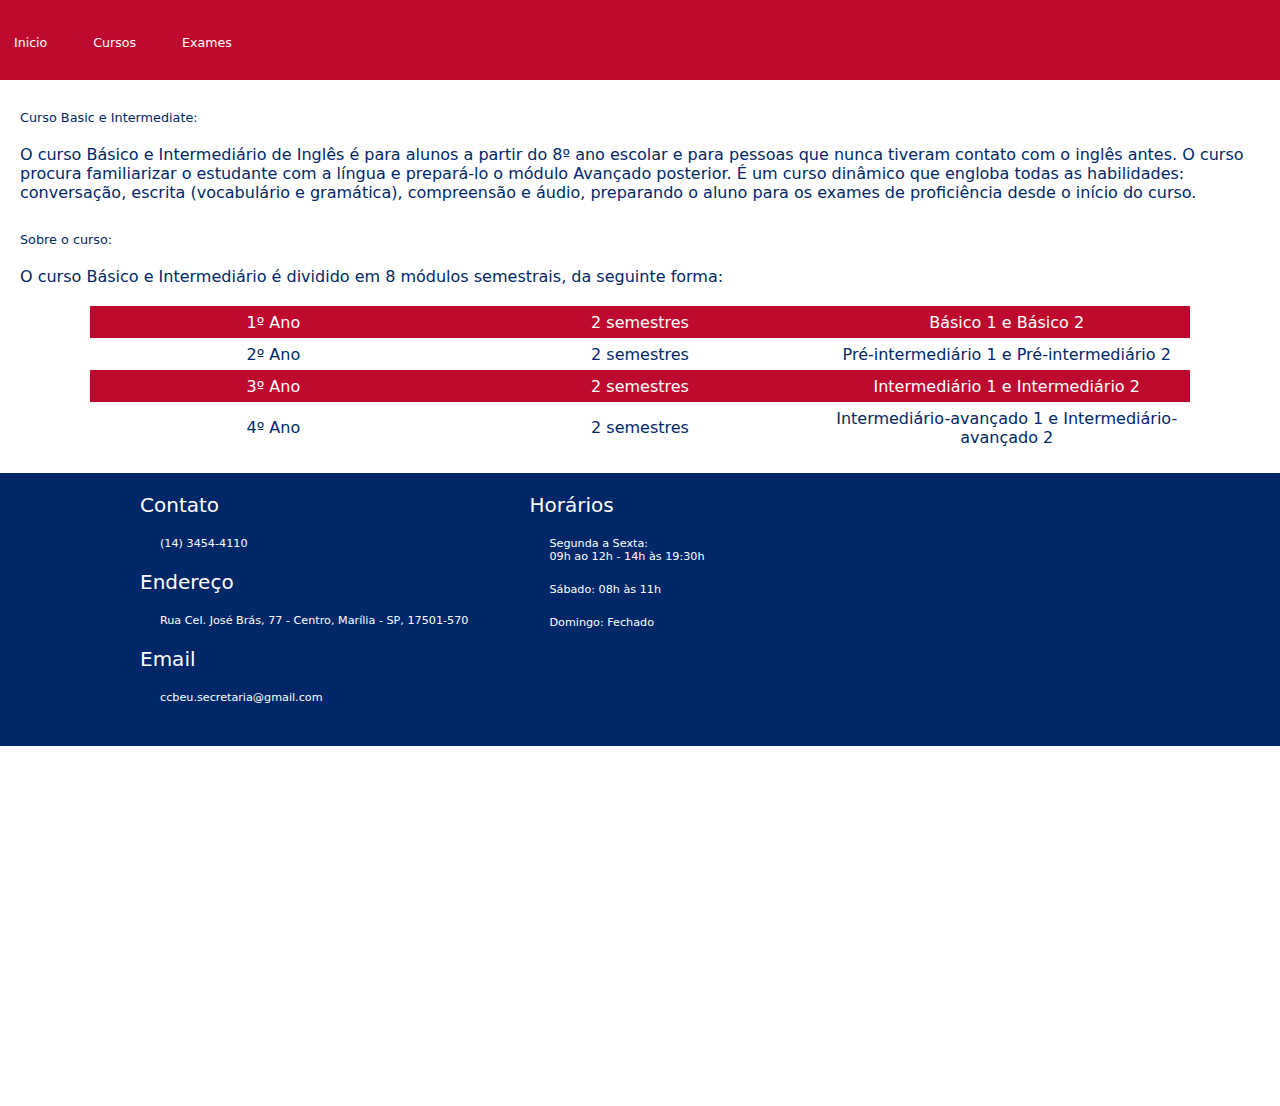
<file: ingles_basic_inter.html>
<html lang="en">
  <head>
      <meta charset="UTF-8" />
      <meta http-equiv="X-UA-Compatible" content="IE=edge"/>
      <link rel="shortcut icon" href="Images/logo.jpg" type="image/x-icon"/>
      <link rel="stylesheet" href="style.css"/>
      <meta name="viewport" content="width=device-width, initial-scale=1.0"/>
      <title>CCBEU Marília</title>
  </head>
  <body>
    <nav class="Barra-tarefas">
      <ul class="Nav-links">
          <input type="checkbox" id="checkbox_toggle" />
          <div class="Menu">
              <li><a href="index.html">Inicio</a></li>
          
              <li class="Cursos">
                  <a>Cursos</a>
                  <ul class="Dropdown">
                      <li><a onclick="location.href='ingles.html'">Ingles</a></li>
          
                  </ul>
              </li>
              <li class="Exames_menu">
                  <a>Exames</a>
                  <ul class="Dropdown">
                      <li><a href='exames_michigan.html'>Exames Michigan</a></li>
                        <li><a href='exames_toefl.html'>Exames Toefl Oficial</a></li>
                      <li><a href='exames_tese_prime.html'>Exames Tese Prime</a></li>
                        <li><a href='exames_dele.html'>Exames D.E.L.E.</a></li>
                  </ul>
              </li>
          </div>
      </ul>
  </nav>
  
    <div>
      <h2>Curso Basic e Intermediate:</h2>
      <p>O curso Básico e Intermediário de Inglês é para alunos a partir do 8º ano escolar e para pessoas que nunca tiveram contato com o inglês antes. O curso procura familiarizar o estudante com a língua e prepará-lo o módulo Avançado posterior. É um curso dinâmico que engloba todas as habilidades: conversação, escrita (vocabulário e gramática), compreensão e áudio, preparando o aluno para os exames de proficiência desde o início do curso.</p>

    <h2>Sobre o curso:</h2>
    <p>O curso Básico e Intermediário é dividido em 8 módulos semestrais, da seguinte forma:</p>

    <div class="container">
      <div class="table">
        <div class="table-content">	
          <div class="table-row">		
            <div class="table-data">1º Ano</div>
            <div class="table-data">2 semestres</div>
            <div class="table-data">Básico 1 e Básico 2</div>
          </div>
          <div class="table-row">
            <div class="table-data">2º Ano</div>
            <div class="table-data">2 semestres</div>
            <div class="table-data">Pré-intermediário 1 e Pré-intermediário 2</div>
          </div>
          <div class="table-row">
            <div class="table-data">3º Ano</div>
            <div class="table-data">2 semestres</div>
            <div class="table-data">Intermediário 1 e Intermediário 2</div>
          </div>	
          <div class="table-row">
            <div class="table-data">4º Ano</div>
            <div class="table-data">2 semestres</div>
            <div class="table-data">Intermediário-avançado 1 e Intermediário-avançado 2</div>
          </div>	
      </div>
    </div>
    </div>

    <footer class="container-fluid bg-grey py-5">
      <div class="container">
          <div class="row">
              <div class="col-md-6">
                  <div class="row-footer">
                      <div class="col-md-6">           
                          <div class="col-info">
                              <h6> Contato</h6>
                              <p>(14) 3454-4110</p>
                              <h6> Endereço</h6>
                              <p>Rua Cel. José Brás, 77 - Centro, Marília - SP, 17501-570</p>
                              <h6> Email</h6>
                              <p>ccbeu.secretaria@gmail.com</p>
                          </div>
                      </div>

                      <div class="col-md-6">
                          <div class="col-info">
                              <h6>Horários</h6>
                              <ul>
                                  <p>Segunda a Sexta:<br>09h ao 12h - 14h às 19:30h&nbsp;&nbsp;&nbsp;&nbsp;&nbsp;&nbsp;</p>
                                  <p>Sábado: 08h às 11h</p>
                                  <p><strong>Domingo: Fechado</p>
                              </ul>
                          </div>
                      </div>
                      
                  </div>
              </div>
          </div>
      </div>
          
          <div class="rede-social">
              
          </div>
      </div>
  </footer>
  <div style="width:100%"><iframe width="100%" height="40%" frameborder="0" scrolling="no" marginheight="0" marginwidth="0" src="https://maps.google.com/maps?width=100%25&amp;height=600&amp;hl=en&amp;q=Rua%20Coronel%20Jos%C3%A9%20Br%C3%A1s%20-%20Mar%C3%ADlia%2077+(My%20Business%20Name)&amp;t=&amp;z=14&amp;ie=UTF8&amp;iwloc=B&amp;output=embed"></iframe></div>
  </body>

  </html>
</file>
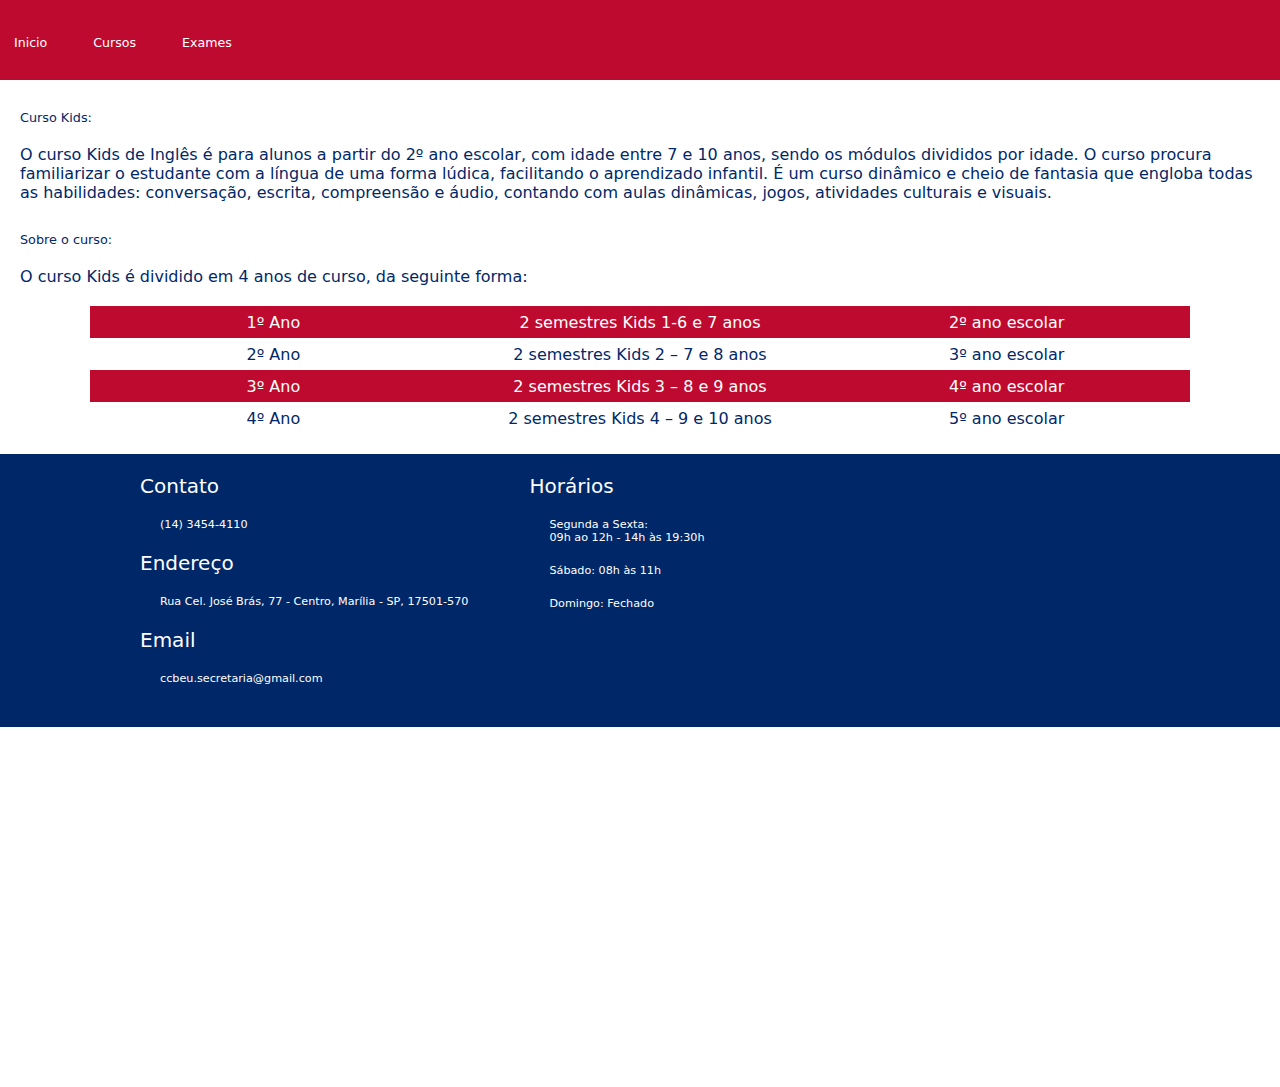
<file: ingles_kids.html>
<html lang="en">
  <head>
      <meta charset="UTF-8" />
      <meta http-equiv="X-UA-Compatible" content="IE=edge"/>
      <link rel="shortcut icon" href="Images/logo.jpg" type="image/x-icon"/>
      <link rel="stylesheet" href="style.css"/>
      <meta name="viewport" content="width=device-width, initial-scale=1.0"/>
      <title>CCBEU Marília</title>
  </head>
  <body>
    <nav class="Barra-tarefas">
      <ul class="Nav-links">
          <input type="checkbox" id="checkbox_toggle" />
          <div class="Menu">
              <li><a href="index.html">Inicio</a></li>
          
              <li class="Cursos">
                  <a>Cursos</a>
                  <ul class="Dropdown">
                      <li><a onclick="location.href='ingles.html'">Ingles</a></li>
          
                  </ul>
              </li>
              <li class="Exames_menu">
                  <a>Exames</a>
                  <ul class="Dropdown">
                      <li><a href='exames_michigan.html'>Exames Michigan</a></li>
                        <li><a href='exames_toefl.html'>Exames Toefl Oficial</a></li>
                      <li><a href='exames_tese_prime.html'>Exames Tese Prime</a></li>
                        <li><a href='exames_dele.html'>Exames D.E.L.E.</a></li>
                  </ul>
              </li>
          </div>
      </ul>
  </nav>
  
    <div>
      <h2>Curso Kids:</h2>
      <p>O curso Kids de Inglês é para alunos a partir do 2º ano escolar, com idade entre 7 e 10 anos, sendo os módulos
        divididos por idade. O
        curso procura familiarizar o estudante com a língua de uma forma lúdica, facilitando o aprendizado infantil. É
        um curso dinâmico e
        cheio de fantasia que engloba todas as habilidades: conversação, escrita, compreensão e áudio, contando com
        aulas dinâmicas, jogos,
        atividades culturais e visuais.</p>

    <h2>Sobre o curso:</h2>
    <p>O curso Kids é dividido em 4 anos de curso, da seguinte forma:</p>

    <div class="container">
      <div class="table">
        <div class="table-content">	
          <div class="table-row">		
            <div class="table-data">1º Ano</div>
            <div class="table-data">2 semestres Kids 1-6 e 7 anos</div>
            <div class="table-data">2º ano escolar</div>
          </div>
          <div class="table-row">
            <div class="table-data">2º Ano</div>
            <div class="table-data">2 semestres Kids 2 – 7 e 8 anos</div>
            <div class="table-data">3º ano escolar</div>
          </div>
          <div class="table-row">
            <div class="table-data">3º Ano</div>
            <div class="table-data">2 semestres Kids 3 – 8 e 9 anos</div>
            <div class="table-data">4º ano escolar</div>
          </div>
          <div class="table-row">
            <div class="table-data">4º Ano</div>
            <div class="table-data">2 semestres Kids 4 – 9 e 10 anos</div>
            <div class="table-data">5º ano escolar</div>
          </div>
        </div>	
      </div>
    </div>
    </div>
    <footer class="container-fluid bg-grey py-5">
      <div class="container">
          <div class="row">
              <div class="col-md-6">
                  <div class="row-footer">
                      <div class="col-md-6">           
                          <div class="col-info">
                              <h6> Contato</h6>
                              <p>(14) 3454-4110</p>
                              <h6> Endereço</h6>
                              <p>Rua Cel. José Brás, 77 - Centro, Marília - SP, 17501-570</p>
                              <h6> Email</h6>
                              <p>ccbeu.secretaria@gmail.com</p>
                          </div>
                      </div>

                      <div class="col-md-6">
                          <div class="col-info">
                              <h6>Horários</h6>
                              <ul>
                                  <p>Segunda a Sexta:<br>09h ao 12h - 14h às 19:30h&nbsp;&nbsp;&nbsp;&nbsp;&nbsp;&nbsp;</p>
                                  <p>Sábado: 08h às 11h</p>
                                  <p><strong>Domingo: Fechado</p>
                              </ul>
                          </div>
                      </div>
                      
                  </div>
              </div>
          </div>
      </div>
          
          <div class="rede-social">
              
          </div>
      </div>
  </footer>
  <div style="width:100%"><iframe width="100%" height="40%" frameborder="0" scrolling="no" marginheight="0" marginwidth="0" src="https://maps.google.com/maps?width=100%25&amp;height=600&amp;hl=en&amp;q=Rua%20Coronel%20Jos%C3%A9%20Br%C3%A1s%20-%20Mar%C3%ADlia%2077+(My%20Business%20Name)&amp;t=&amp;z=14&amp;ie=UTF8&amp;iwloc=B&amp;output=embed"></iframe></div>
  </body>

  </html>
</file>
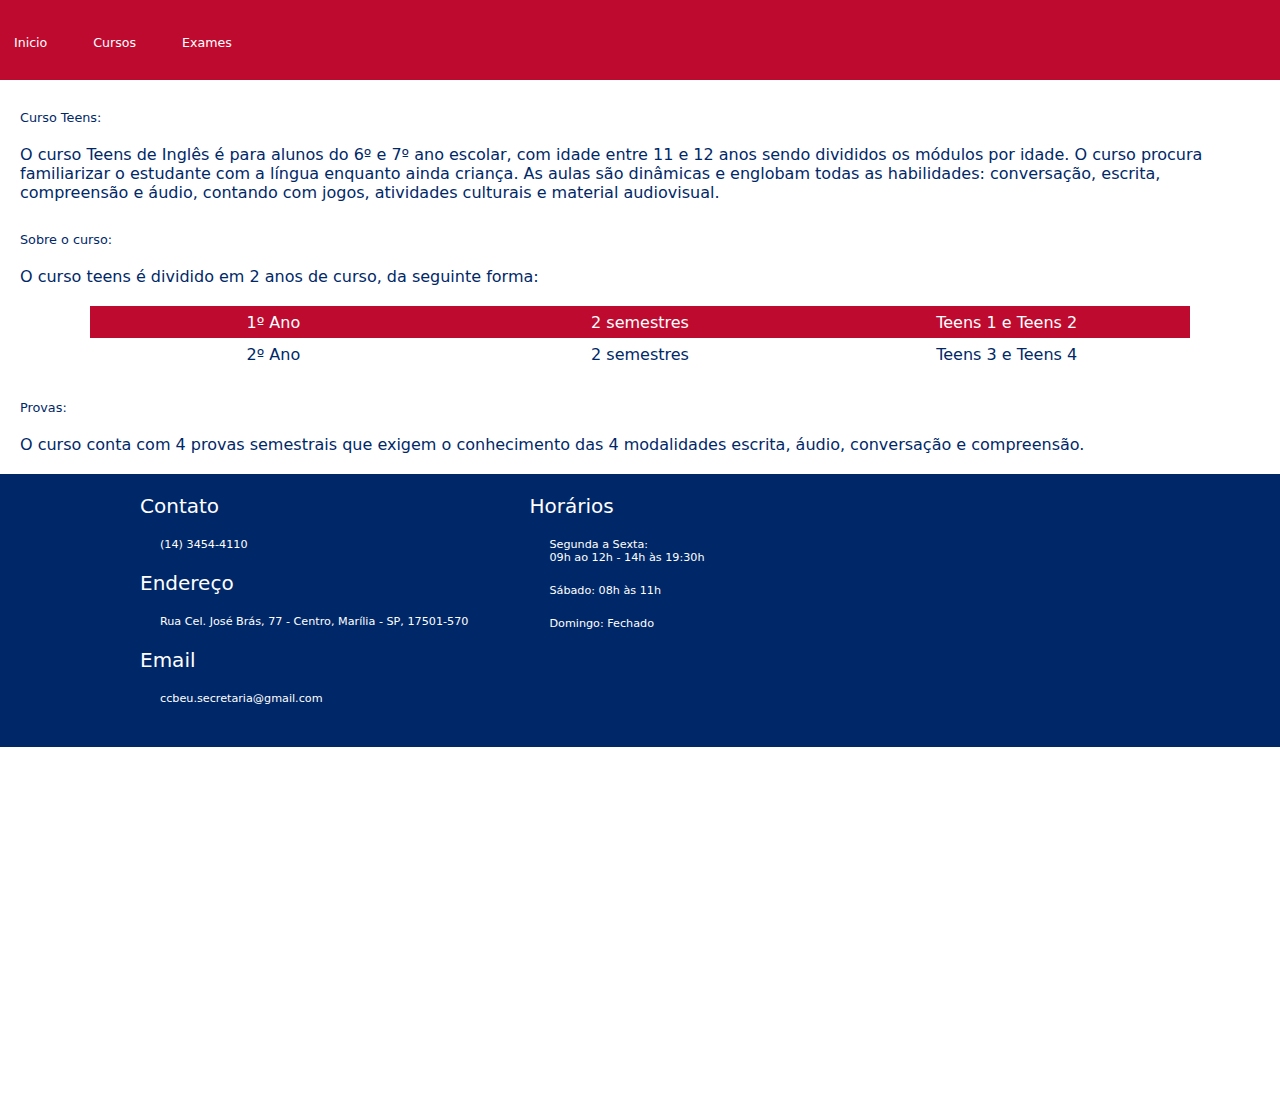
<file: ingles_teens.html>
<html lang="en">
  <head>
      <meta charset="UTF-8" />
      <meta http-equiv="X-UA-Compatible" content="IE=edge"/>
      <link rel="shortcut icon" href="Images/logo.jpg" type="image/x-icon"/>
      <link rel="stylesheet" href="style.css"/>
      <meta name="viewport" content="width=device-width, initial-scale=1.0"/>
      <title>CCBEU Marília</title>
  </head>
  <body>
    <nav class="Barra-tarefas">
      <ul class="Nav-links">
          <input type="checkbox" id="checkbox_toggle" />
          <div class="Menu">
              <li><a href="index.html">Inicio</a></li>
          
              <li class="Cursos">
                  <a>Cursos</a>
                  <ul class="Dropdown">
                      <li><a onclick="location.href='ingles.html'">Ingles</a></li>
          
                  </ul>
              </li>
              <li class="Exames_menu">
                  <a>Exames</a>
                  <ul class="Dropdown">
                      <li><a href='exames_michigan.html'>Exames Michigan</a></li>
                        <li><a href='exames_toefl.html'>Exames Toefl Oficial</a></li>
                      <li><a href='exames_tese_prime.html'>Exames Tese Prime</a></li>
                        <li><a href='exames_dele.html'>Exames D.E.L.E.</a></li>
                  </ul>
              </li>
          </div>
      </ul>
  </nav>
  
    <div>
      <h2>Curso Teens:</h2>
      <p>O curso Teens de Inglês é para alunos do 6º e 7º ano escolar, com idade entre 11 e 12 anos sendo divididos os módulos por idade. O curso procura familiarizar o estudante com a língua enquanto ainda criança. As aulas são dinâmicas e englobam todas as habilidades: conversação, escrita, compreensão e áudio, contando com jogos, atividades culturais e material audiovisual.</p>

    <h2>Sobre o curso:</h2>
    <p>O curso teens é dividido em 2 anos de curso, da seguinte forma:</p>

    <div class="container">
      <div class="table">
        <div class="table-content">	
          <div class="table-row">		
            <div class="table-data">1º Ano</div>
            <div class="table-data">2 semestres</div>
            <div class="table-data">Teens 1 e Teens 2</div>
          </div>
          <div class="table-row">
            <div class="table-data">2º Ano</div>
            <div class="table-data">2 semestres</div>
            <div class="table-data">Teens 3 e Teens 4</div>

        </div>	
      </div>
    </div>
    </div>

    <h2>Provas:</h2>
    <p>O curso conta com 4 provas semestrais que exigem o conhecimento das 4 modalidades escrita, áudio, conversação e compreensão.</p>
  </div>
  <footer class="container-fluid bg-grey py-5">
    <div class="container">
        <div class="row">
            <div class="col-md-6">
                <div class="row-footer">
                    <div class="col-md-6">           
                        <div class="col-info">
                            <h6> Contato</h6>
                            <p>(14) 3454-4110</p>
                            <h6> Endereço</h6>
                            <p>Rua Cel. José Brás, 77 - Centro, Marília - SP, 17501-570</p>
                            <h6> Email</h6>
                            <p>ccbeu.secretaria@gmail.com</p>
                        </div>
                    </div>

                    <div class="col-md-6">
                        <div class="col-info">
                            <h6>Horários</h6>
                            <ul>
                                <p>Segunda a Sexta:<br>09h ao 12h - 14h às 19:30h&nbsp;&nbsp;&nbsp;&nbsp;&nbsp;&nbsp;</p>
                                <p>Sábado: 08h às 11h</p>
                                <p><strong>Domingo: Fechado</p>
                            </ul>
                        </div>
                    </div>
                    
                </div>
            </div>
        </div>
    </div>
        
        <div class="rede-social">
            
        </div>
    </div>
</footer>
<div style="width:100%"><iframe width="100%" height="40%" frameborder="0" scrolling="no" marginheight="0" marginwidth="0" src="https://maps.google.com/maps?width=100%25&amp;height=600&amp;hl=en&amp;q=Rua%20Coronel%20Jos%C3%A9%20Br%C3%A1s%20-%20Mar%C3%ADlia%2077+(My%20Business%20Name)&amp;t=&amp;z=14&amp;ie=UTF8&amp;iwloc=B&amp;output=embed"></iframe></div>
</body>

  </html>
</file>
<file: style.css>
::-webkit-scrollbar-track {
    background-color: #f2f2f2;
    /* Cor do fundo da barra de rolagem */
  }
  
  * {
    padding: 0;
    margin: 0;
    font-family: system-ui, -apple-system, BlinkMacSystemFont, "Segoe UI", Roboto,
      Oxygen, Ubuntu, Cantarell, "Open Sans", "Helvetica Neue", sans-serif;
    font-weight: 400;
  }
  
  h1 {
    color: #002868;
    font-weight: 600;
  }
  
  h2 {
    margin-top: 30px;
    margin-left: 20px;
    color: #002868;
    font-size: 80%;
  }

  h6 {
    font-size: 15%;
  }
  
  p {
    margin-top: 20px;
    margin-bottom: 20px;
    margin-left: 20px;
    margin-right: 20px;
    color: #002868;
  }
  
  .titulo-ingles {
    text-align: center;
    display: grid;
    place-items: center;
    padding-top: 35px;
  }
  
  .container {
    max-width: 1100px;
    margin-right: auto;
    margin-left: auto;
    margin-top: 20px;
    margin-bottom: 20px;
    display: flex;
    align-items: center;
  }
  
  .table {
    width: 100%;
    border: 1px solid $color-form-highlight;
  }
  
  .table_exames td,
  th {
    border: 2px solid #0e0e0e;
    padding: 10px;
  }
  
  .exames {
    margin-top: 30px;
    margin-left: 20px;
    color: #002868;
  }
  
  /* Fim de Styles referentes a exames */
  
  .table-row {
    display: flex;
    width: 100%;
    padding: 1.5 0;
    color: #002868;
  
    &:nth-of-type(odd) {
      background: #bf0a30;
      color: #fff;
    }
  }
  .table-data {
    text-align: center;
    display: grid;
    place-items: center;
    padding: 5px 1px 5px 1px;
  }
  
  .table-data,
  .header__item {
    flex: 1 1 20%;
    text-align: center;
  }
  
  .header__item {
    text-transform: uppercase;
  }
  
  a {
    text-decoration: none;
    font-size: 70%;
  }
  
  li {
    list-style: none;
  }
  
  ul {
    padding: 0;
    margin: 0;
    list-style: none;
  }
  
#ny{
  float: left;
  margin-right: 20px;
  margin-top: 20px;
  margin-left: 15px;
}

#ny-text{
  padding-bottom: 20%;
  margin-top: 10px;
  color: #ffffff;
  font-size: 90%;
  background-color: #002868;
}

#card{
  width: 320px;
  height: 400px;
  background-color: #002868;
  border-radius: 15px;
}

#image-details{
  margin-top: 14px;
  margin-left: 5%;
  margin-right: 5%;
}

#title-details{
  color: #fff;
  text-align: center;
  font-size: 75%;
}

#text-details{
  color: #fff;
  font-size: 50%;
}

.details{
  display: flex;
  height: 500px;
  justify-content: space-around;
  align-items: center;
  background-color: #bf0a30;
}


.carrosel{
  display: flex;
  height: 300px;

  align-items: center;
  justify-content: space-between;
}

  .Barra-tarefas {
    z-index: 1;
    position: -webkit-sticky;
    position: sticky;
    display: flex;
    align-items: center;
    justify-content: start;
    background-color: #bf0a30;
    color: #ffff;
    height: 80px;
  }
  
#social-media{
  filter: brightness(0) invert(1);
}


  .Logo {
    align-content: center;
    margin-left: 40px;
    margin-top: 4px;
  }
  
  .Logo img {
    width: 40px;
    height: 40px;
  }
  
  .Nav-links a {
    color: #fff;
  }
  
  .Menu {
    align-items: center;
    display: flex;
    justify-content: flex-end;
    gap: 1em;
    font-size: 18px;
  }
  
  .Menu li:hover {
    background-color: #002868;
    border-radius: 5px;
    transition: 0.3s ease;
  }
  
  .Menu li {
    padding: 4px 14px;
  }
  
  .Cursos {
    position: relative;
  }
  
  .Exames_menu {
    position: relative;
  }
  
  .Dropdown {
    background-color: #bf0a30;
    position: absolute;
    display: none;
    border-radius: 8px;
    top: 31px;
  }
  
  .Dropdown li + li {
    margin-top: 5%;
  }
  
  .Dropdown li {
    padding: 3% 1%;
    width: 8em;
    text-align: center;
  }
  
  .Dropdown li:hover {
    background-color: #002868;
  }
  
  .Cursos:hover .Dropdown {
    display: block;
  }
  
  .Exames_menu:hover .Dropdown {
    display: block;
  }
  
  input[type="checkbox"] {
    display: none;
  }
  
 
  
  .Inicio {
    height: 320px;
  }
  
  .Imagem_principal{
      display: flex;
      justify-content: space-around;
  }
  
  form {
    float: right;
    width: 40%;
    height: 25%;
    background-color: #fffbfb;
    border-radius: 15px;
    margin-right: 20px;
  }
  
  .Formulario {
    display: flex;
    flex-direction: column;
    align-items: center;
  }
  
 
  .items {
    padding: 10px;
    width: 75%;
    border: 1px solid #ccc;
  }
  
  .Cards {
    height: 200px;
    display: flex;
    justify-content: space-between;
    position: relative;
    gap: 10px

  }
  
  /*------------------------------------- tem que mudar a cor do texto no footer ------------------------------------- */
  footer {
    color: #ffffff;
    background-color: #002868;
  }
  
  footer h6 {
    font-size: 20px;
    font-weight: 500;
  }
  
  footer p {
    font-size: 70%;
    color: #fff;
  }
  
  .row-footer {
    display: flex;
    width: 100%;
    padding: 10px 1px 1px 10px;
  }
  
  .col-info {
    padding: 10px 1px 1px 40px;
  }
  
  .logo-part {
    padding-top: 10px;
  }
  
  .logo-part {
    border-right: 1px solid #fff;
    height: 100%;
    width: 120%;
  }
  
  .social {
    padding-top: 10px;
    padding-left: 30px;
  }
  
  /*------------------------------------- tem que mudar a cor do texto no footer -------------------------------------*/
  
  .whatsapp-icon {
    position: -webkit-sticky;
    position: sticky;
    bottom: 20px;
    right: 20px;
    margin-right: 10px;
    /* Adicionando espaçamento à direita */
    z-index: 100;
  }
 
.rede-social{
  display: flex;
  align-items: center;
  justify-content: space-around; /* Centraliza os elementos verticalmente */
  font-size: 55%;
}
</file>
